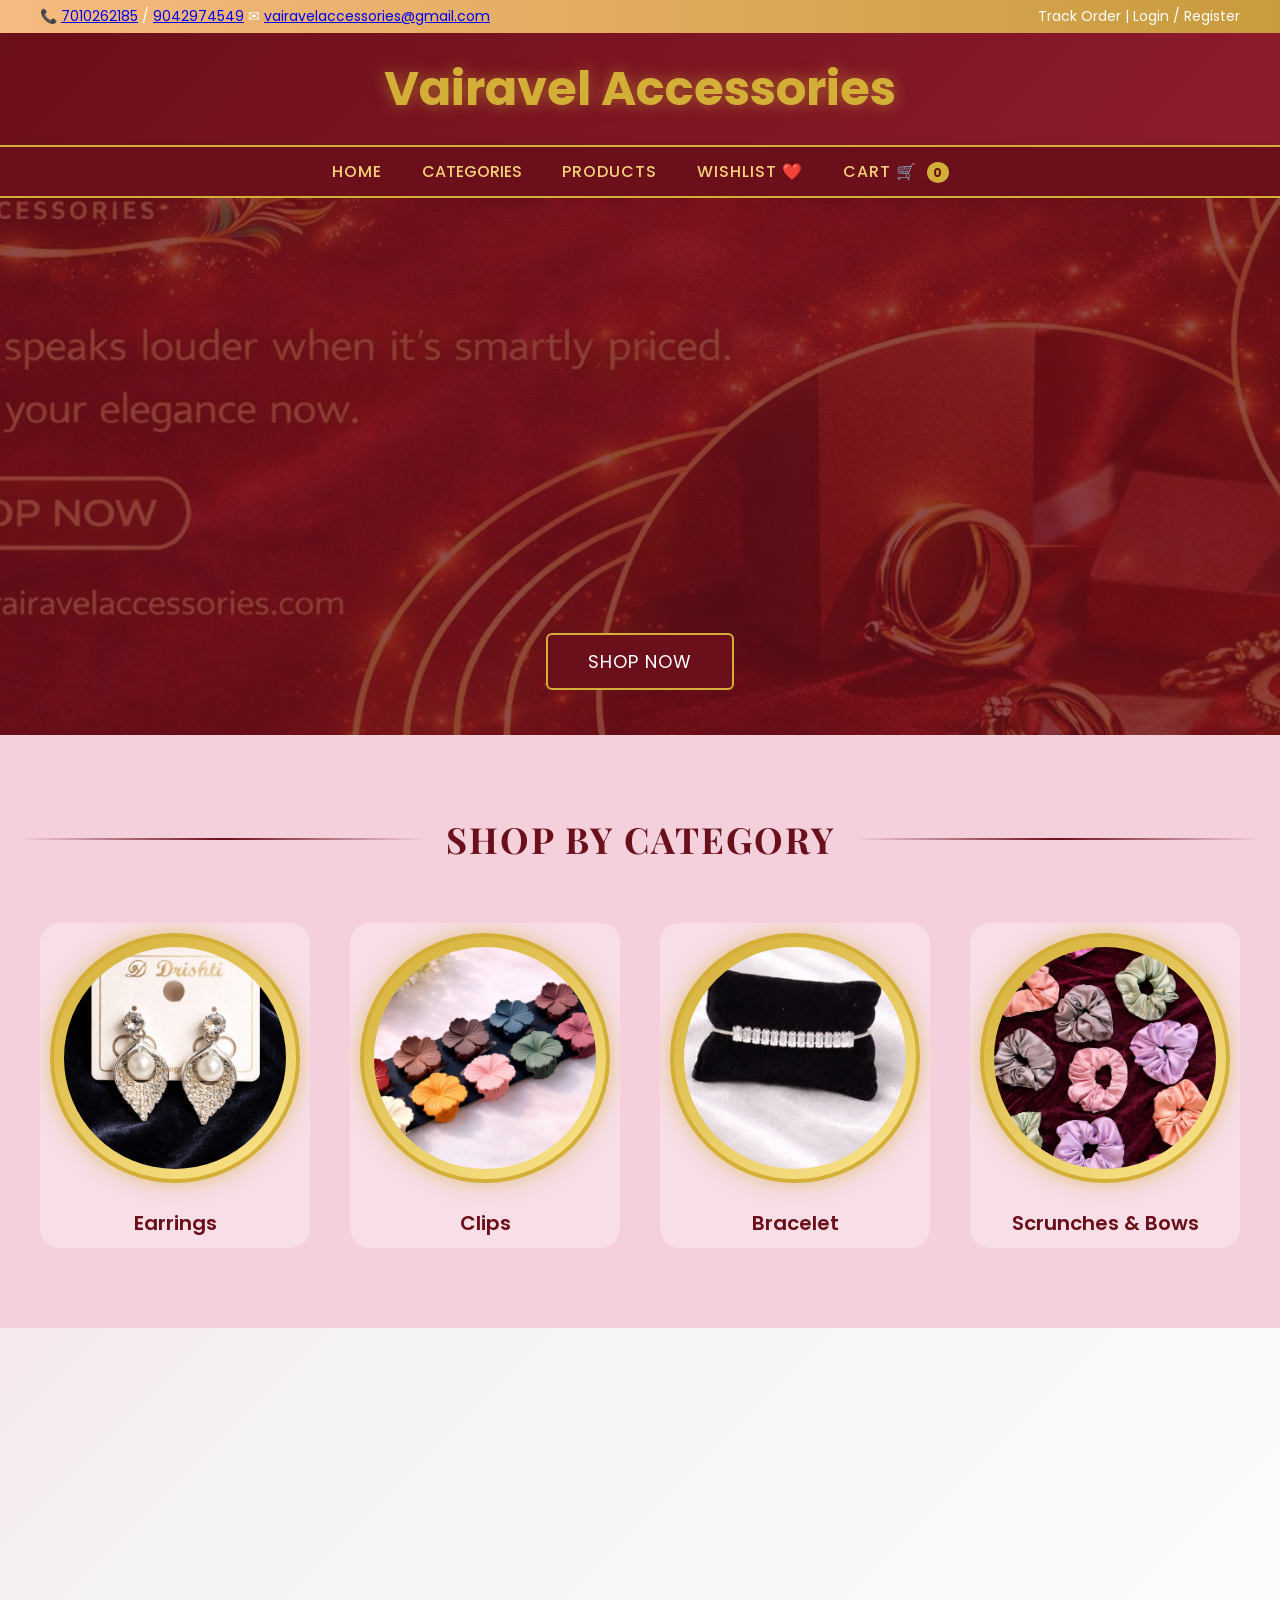
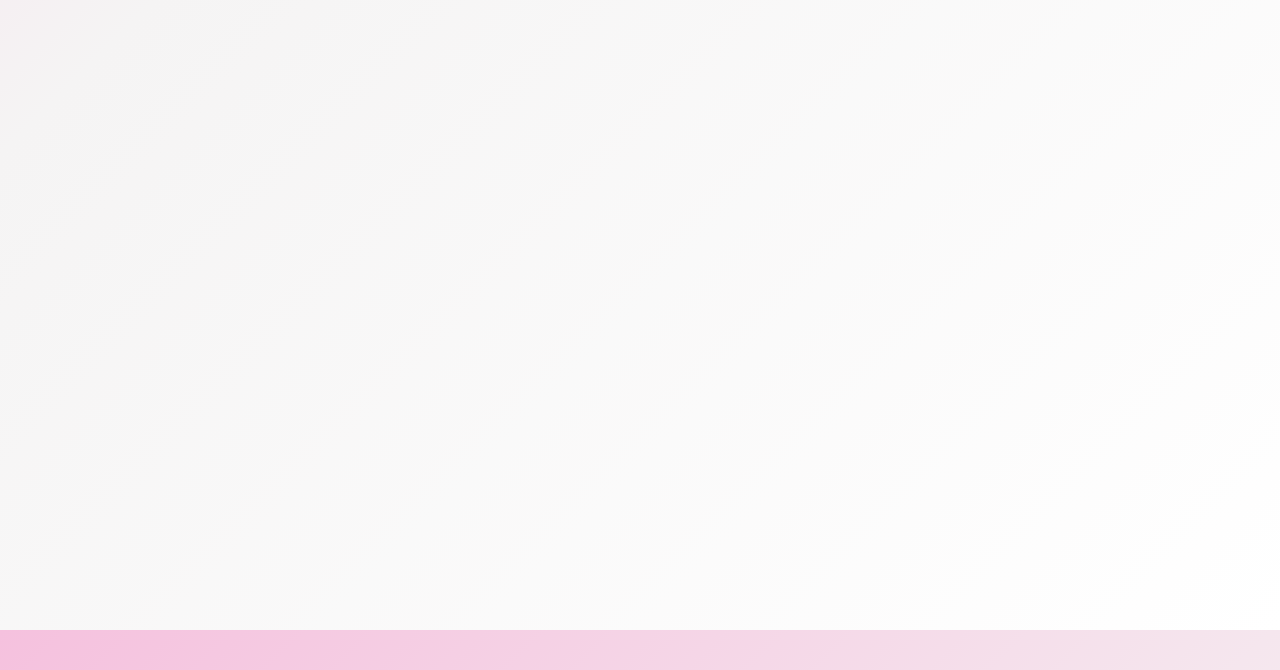
<file: index.html>
<!DOCTYPE html>
<html lang="en">
<head>
<meta charset="UTF-8">
<meta name="viewport" content="width=device-width, initial-scale=1.0">
<title>Vairavel Accessories</title>

<!-- Google Fonts -->
<link href="https://fonts.googleapis.com/css2?family=Great+Vibes&family=Playfair+Display:wght@500;700&family=Poppins:wght@300;400;500&display=swap" rel="stylesheet">

<!-- Font Awesome for social icons -->
<link rel="stylesheet" href="https://cdnjs.cloudflare.com/ajax/libs/font-awesome/6.4.0/css/all.min.css">

<link rel="stylesheet" href="style.css">
</head>

<body>


<div class="loader">Vairavel Accessories</div>

<div class="top-bar">
  <div>
    📞 <a href="tel:7010262185" class="social-icon">7010262185</a> /
    <a href="tel:9042974549" class="social-icon">9042974549</a>
    ✉ <a href="mailto:vairavelaccessories@gmail.com" class="social-icon">vairavelaccessories@gmail.com</a>
  </div>
  <div>Track Order | Login / Register</div>
</div>

<header class="main-header">
  <h1 class="gold-shimmer">Vairavel Accessories</h1>
</header>

<nav class="navbar">
  <ul>
    <li><a href="index.html">HOME</a></li>
    <li>CATEGORIES</li>
    <li> <a href="products.html">PRODUCTS</a></li>
    <li><a href="wishlist.html">WISHLIST ❤️</a></li>
    <li>
  <a href="cart.html" class="cart-link">
  CART 🛒 <span id="cartCount" class="cart-count">0</span>
</a>
</li>
  </ul>
</nav>

<section class="banner">

  <img src="images/banner.jpg" alt="Banner" class="banner-img">

  <div class="banner-overlay"></div>

  <div class="banner-content">
    <a href="products.html" class="banner-btn" id="shopBtn">SHOP NOW</a>
  </div>

</section>

<section class="category reveal">
  <div class="category-heading">
    <hr>
    <h2 class="wine-heading gold-shimmer">SHOP BY CATEGORY</h2>
    <hr>
  </div>

  <div class="cat-grid">

  <div class="cat-card">
  <a href="products.html?category=earring">
    <img src="images/e28.jpg">
    <p>Earrings</p>
  </a>
</div>

<div class="cat-card">
  <a href="products.html?category=clip">
    <img src="images/c12.jpg">
    <p>Clips</p>
  </a>
</div>

<div class="cat-card">
  <a href="products.html?category=bracelet">
    <img src="images/b5.jpg">
    <p>Bracelet</p>
  </a>
</div>

<div class="cat-card">
  <a href="products.html?category=scrunch">
    <img src="images/s1.jpg">
    <p>Scrunches & Bows</p>
  </a>
</div>

</div>
</section>

<section class="about reveal">
  <h2 class="gold-shimmer">ELEGANT & AFFORDABLE JEWELLERY FOR EVERY OCCASION</h2>
  <div class="points">
    <p>STYLISH & TRENDY ACCESSORIES TO ELEVATE EVERY LOOK</p>
    <p>WIDE RANGE OF COLLECTIONS FOR EVERY TASTE</p>
    <p>QUALITY MEETS AFFORDABILITY IN EVERY PIECE</p>
  </div>
  <button class="browse-btn">Browse Designs</button>
</section>

<footer class="footer reveal">
  <div class="footer-columns">
    <div class="footer-col">
      <h3>About</h3>
      <p>Elegant & affordable jewellery for every occasion</p>
    </div>

    <div class="footer-col">
      <h3>Contact Us</h3>
      <p>Email: <a href="mailto:vairavelaccessories@gmail.com" class="social-icon">vairavelaccessories@gmail.com</a></p>
      <p>Phone: <a href="tel:7010262185/9042974549" class="social-icon">7010262185/9042974549</a></p>
    </div>

    <div class="footer-col">
      <h3>Follow Us - Jaya's Lifestyle/ Vairavel Accessories</h3>
      <a href="#" class="social-icon"><i class="fab fa-facebook"></i> Facebook</a><br>
      <a href="#" class="social-icon"><i class="fab fa-instagram"></i> Instagram</a><br>
      <a href="#" class="social-icon"><i class="fab fa-youtube"></i> YouTube</a>
    </div>
  </div>

  <hr class="footer-line">
 
<p class="copy">
©2026 Vairavel Accessories | Powered by <span class="jvt">JVT Digital</span>
</p>

<div class="dev-contact">

<p>Website Designed & Developed by JVT Digital</p>

<p>
📞 <a href="tel:8072594100">8072594100</a>
</p>

<p>
✉ <a href="mailto:jvtdigitalservice.in@gmail.com">
jvtdigitalservice.in@gmail.com
</a>
</p>

</div>

</footer>

<script src="script.js"></script>
</body>
</html>
</file>
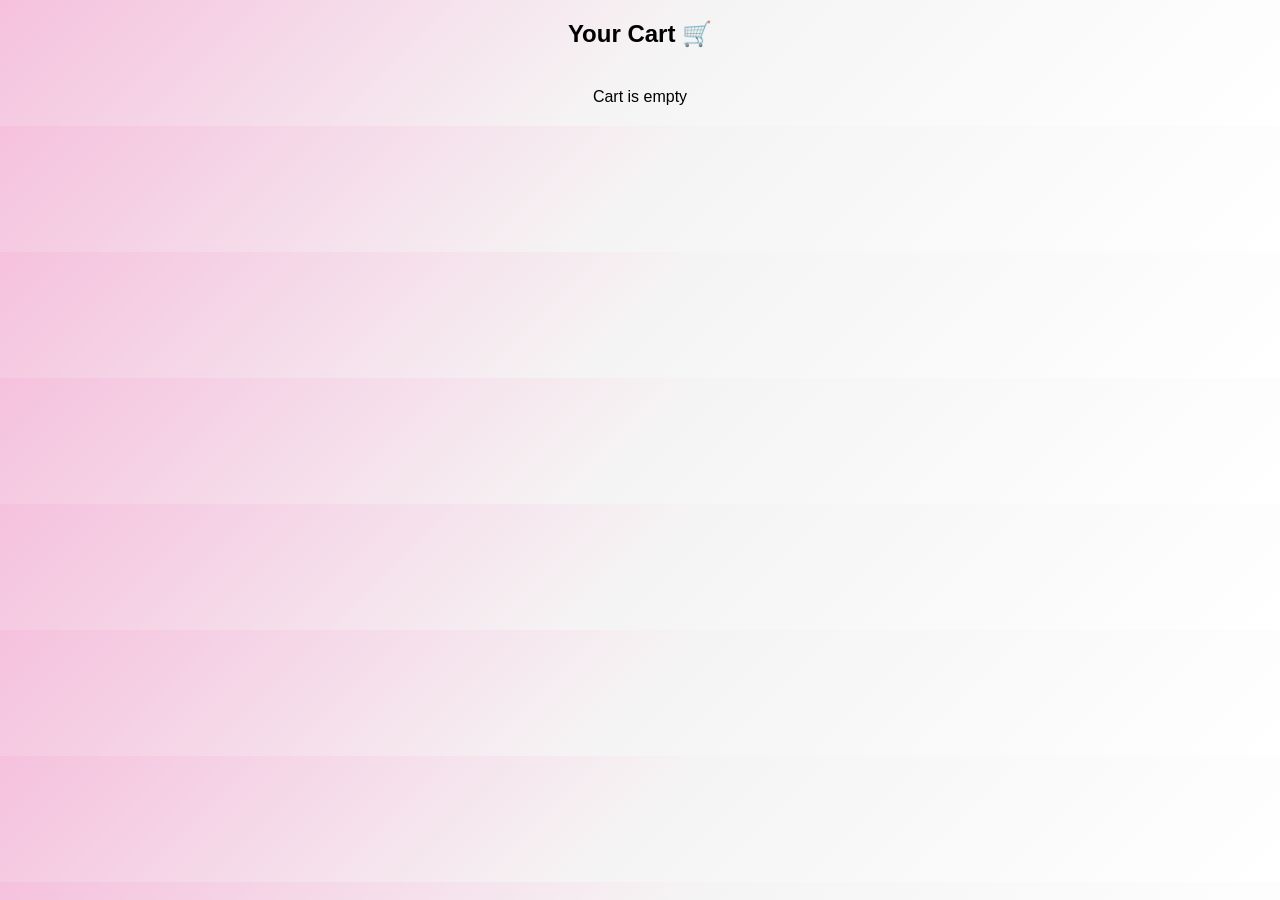
<file: cart.html>
<!DOCTYPE html>
<html lang="en">
<head>
<meta charset="UTF-8">
<meta name="viewport" content="width=device-width, initial-scale=1.0">
<title>Cart</title>
<link rel="stylesheet" href="style.css">
</head>

<body>

<h2 style="text-align:center; margin:20px;">Your Cart 🛒</h2>

<div id="cartContainer" style="padding:20px;"></div>

<script>

const cartContainer = document.getElementById("cartContainer");

let cart = JSON.parse(localStorage.getItem("cart")) || [];

// ✅ FIX OLD DATA
cart = cart.map(item => ({
  ...item,
  qty: item.qty || 1
}));

localStorage.setItem("cart", JSON.stringify(cart));

let total = 0;

if(cart.length === 0){

  cartContainer.innerHTML = "<p style='text-align:center;'>Cart is empty</p>";

}else{

  cart.forEach((item, index) => {

    total += item.price * item.qty;

    const div = document.createElement("div");
    div.classList.add("cart-card"); // ✅ use your CSS

    div.innerHTML = `
      <div class="cart-left">
        <img src="${item.image}">
      </div>

      <div class="cart-right">
        <h3>${item.name}</h3>
        <p class="price">₹${item.price}</p>

        <div class="qty-box">
          <button onclick="changeQty(${index}, -1)">−</button>
          <span>${item.qty}</span>
          <button onclick="changeQty(${index}, 1)">+</button>
        </div>

        <button class="remove-btn" onclick="removeItem(${index})">Remove</button>
      </div>
    `;

    cartContainer.appendChild(div);

  });

  // ✅ TOTAL + BUTTON (styled)
  const totalBox = document.createElement("div");
  totalBox.classList.add("cart-total");

  totalBox.innerHTML = `
    <h3>Total: ₹${total}</h3>
    <button class="order-btn-main" onclick="orderAll()">Order on WhatsApp</button>
  `;

  cartContainer.appendChild(totalBox);
}

// ✅ REMOVE ITEM
function removeItem(index){
  let cart = JSON.parse(localStorage.getItem("cart")) || [];
  cart.splice(index, 1);
  localStorage.setItem("cart", JSON.stringify(cart));
  location.reload();
}

// ✅ CHANGE QTY
function changeQty(index, change){
  let cart = JSON.parse(localStorage.getItem("cart")) || [];

  cart[index].qty += change;

  if(cart[index].qty <= 0){
    cart.splice(index, 1);
  }

  localStorage.setItem("cart", JSON.stringify(cart));
  location.reload();
}

// ✅ WHATSAPP ORDER (with qty + total)
function orderAll(){

  let cart = JSON.parse(localStorage.getItem("cart")) || [];

  if(cart.length === 0){
    alert("Cart is empty");
    return;
  }

  let message = "🛍️ Order Details:\n\n";

  let total = 0;

  cart.forEach((item, i) => {

    message += `${i+1}. ${item.name} (x${item.qty}) - ₹${item.price}\n`;

    total += item.price * item.qty;

  });

  message += `\n💰 Total: ₹${total}`;

  // ✅ IMPORTANT CHANGE
  const encodedMessage = encodeURIComponent(message);

  window.open(`https://api.whatsapp.com/send?phone=917010262185&text=${encodedMessage}`);

}

</script>

</body>
</html>
</file>
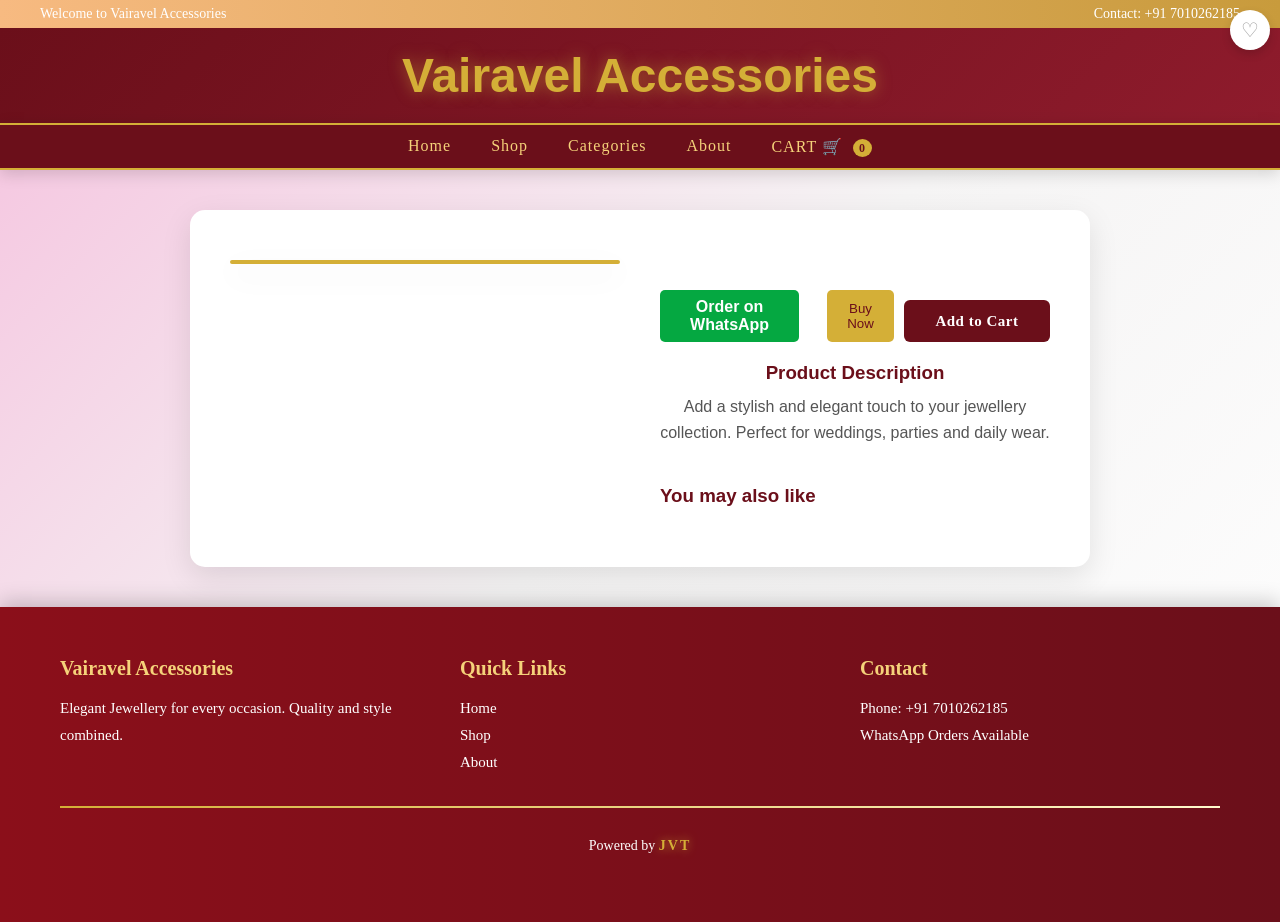
<file: product-detail.html>
<!DOCTYPE html>
<html lang="en">
<head>
<meta charset="UTF-8">
<meta name="viewport" content="width=device-width, initial-scale=1.0">

<title>Product Details</title>

<link rel="stylesheet" href="style.css">

<style>

/* ===== PAGE LAYOUT ===== */
.product-detail-page{
  display:flex;
  gap:40px;
  padding:40px;
  flex-wrap:wrap;
}

/* IMAGE */
.detail-img{
  flex:1;
  min-width:300px;
}

.detail-img img{
  width:100%;
  border-radius:10px;
  border:2px solid #d4af37;
}

/* INFO */
.detail-info{
  flex:1;
  min-width:300px;
}

.detail-info h2{
  font-size:28px;
  color:#6b0f1a;
}

.btn-group{
  margin:20px 0;
}

.buy-btn{
  padding:10px 20px;
  margin-left:10px;
  border:none;
  background:#d4af37;
  color:#6b0f1a;
  border-radius:5px;
  cursor:pointer;
}

/* DESCRIPTION */
.description{
  margin-top:20px;
}

/* ===== RELATED ===== */
.related-products{
  margin-top:40px;
}

.related-grid{
  display:grid;
  grid-template-columns:repeat(auto-fit,minmax(120px,1fr));
  gap:15px;
}

.related-card{
  border:1px solid #ddd;
  padding:10px;
  text-align:center;
  cursor:pointer;
  border-radius:6px;
  background:#fff;
  transition:0.3s;
}

.related-card:hover{
  transform:scale(1.05);
}

.related-card img{
  width:100%;
  height:100px;
  object-fit:cover;
}

/* ===== MOBILE ===== */
@media(max-width:768px){
  .product-detail-page{
    flex-direction:column;
    padding:20px;
  }
}

</style>

</head>

<body>

    <!-- TOP BAR -->
<div class="top-bar">
  <span>Welcome to Vairavel Accessories</span>
  <span>Contact: +91 7010262185</span>
</div>

<!-- HEADER -->
<header class="main-header">
  <h1>Vairavel Accessories</h1>
</header>

<!-- NAVBAR -->
<nav class="navbar">
  <ul>
    <li><a href="index.html">Home</a></li>
    <li><a href="products.html">Shop</a></li>
    <li><a href="index.html#category">Categories</a></li>
    <li><a href="index.html#about">About</a></li>
    <a href="cart.html" class="cart-link">
  CART 🛒 <span id="cartCount" class="cart-count">0</span>
</a>
  </ul>
</nav>

<div class="product-detail-page">

  <!-- IMAGE -->
  <div class="detail-img">
    <img id="productImg">
  </div>

  <!-- DETAILS -->
  <div class="detail-info">

    <h2 id="productName"></h2>

    <p class="price" id="productPrice"></p>

    <p class="code" id="productCode"></p>

    <div class="btn-group">
      <a id="whatsappBtn" class="order-btn">Order on WhatsApp</a>
      <button id="buyBtn"class="buy-btn">Buy Now</button>
        <button id="cartBtn" class="cart-btn">Add to Cart</button>
        <button id="wishDetailBtn" class="wish-btn">♡</button>
    </div>

    <div class="description">
      <h3>Product Description</h3>
      <p>
        Add a stylish and elegant touch to your jewellery collection.
        Perfect for weddings, parties and daily wear.
      </p>
    </div>

    <!-- RELATED -->
    <div class="related-products">
      <h3>You may also like</h3>
      <div class="related-grid" id="relatedProducts"></div>
    </div>

  </div>

</div>

<!-- PRODUCTS DATA -->
<script src="products.js"></script>

<!-- MAIN JS -->
<script>

const params = new URLSearchParams(window.location.search);
const id = params.get("id");

const product = products.find(p => p.id === id);


// ===== MAIN PRODUCT =====
if(product){

  document.getElementById("productImg").src = product.image;
  document.getElementById("productName").innerText = product.name;
  document.getElementById("productPrice").innerText = "₹" + product.price;
  document.getElementById("productCode").innerText = "Code: " + product.id;

  const message = `Hello Vairavel Accessories,%0A%0A🛍️ Order Details:%0AProduct: ${product.name}%0ACode: ${product.id}%0APrice: ₹${product.price}%0A%0APlease confirm 👍`;

  document.getElementById("whatsappBtn").href =
  `https://wa.me/917010262185?text=${message}`;

}

// ===== RELATED PRODUCTS =====
const relatedContainer = document.getElementById("relatedProducts");

if(product && relatedContainer){

  const related = products.filter(p => 
    p.category === product.category && p.id !== product.id
  );

  related.slice(0,4).forEach(item => {

    const div = document.createElement("div");
    div.classList.add("related-card");

    div.innerHTML = `
      <img src="${item.image}">
      <p>${item.name}</p>
      <span>₹${item.price}</span>
    `;

    div.onclick = () => {
      window.location.href = "product-detail.html?id=" + item.id;
    };

    relatedContainer.appendChild(div);

  });

}
const buyBtn = document.getElementById("buyBtn");

if(product && buyBtn){

  buyBtn.addEventListener("click", () => {

    if(product.soldout){
      alert("This product is out of stock ❌");
      return;
    }

    const message = `Hello Vairavel Accessories,%0A%0A🛍️ Buy Now Order:%0AProduct: ${product.name}%0ACode: ${product.id}%0APrice: ₹${product.price}%0A%0AI want to buy this product immediately 👍`;

    window.open(`https://wa.me/917010262185?text=${message}`, "_blank");

  });

}

const cartBtn = document.getElementById("cartBtn");

if(cartBtn && product){

  if(product.soldout){
  cartBtn.innerText = "Out of Stock";
  cartBtn.disabled = true;
}

  cartBtn.addEventListener("click", () => {

    let cart = JSON.parse(localStorage.getItem("cart")) || [];

    cart.push(product);

    localStorage.setItem("cart", JSON.stringify(cart));

    alert("Added to cart 🛒");

  });

}
const wishBtn = document.getElementById("wishDetailBtn");
if(product && wishBtn){

  let wishlist = JSON.parse(localStorage.getItem("wishlist")) || [];

  if(wishlist.includes(product.id)){
    wishBtn.classList.add("active");
  }
  if(product.soldout){
  cartBtn.innerText = "Out of Stock";
  cartBtn.disabled = true;
}

  wishBtn.addEventListener("click", function(){

    let wishlist = JSON.parse(localStorage.getItem("wishlist")) || [];

    const index = wishlist.indexOf(product.id);

    if(index > -1){
      wishlist.splice(index,1);
      this.classList.remove("active");
    } else {
      wishlist.push(product.id);
      this.classList.add("active");
    }

    localStorage.setItem ("wishlist", JSON.stringify(wishlist));

  });

}

</script>

</body>

<!-- FOOTER -->
<footer class="footer">

  <div class="footer-columns">

    <div class="footer-col">
      <h3>Vairavel Accessories</h3>
      <p>Elegant Jewellery for every occasion. Quality and style combined.</p>
    </div>

    <div class="footer-col">
      <h3>Quick Links</h3>
      <p><a href="index.html">Home</a></p>
      <p><a href="products.html">Shop</a></p>
      <p><a href="index.html#about">About</a></p>
    </div>

    <div class="footer-col">
      <h3>Contact</h3>
      <p>Phone: +91 7010262185</p>
      <p>WhatsApp Orders Available</p>
    </div>

  </div>

  <hr class="footer-line">

  <p class="copy">Powered by <span class="jvt">JVT</span></p>

</footer>
</html>
</file>
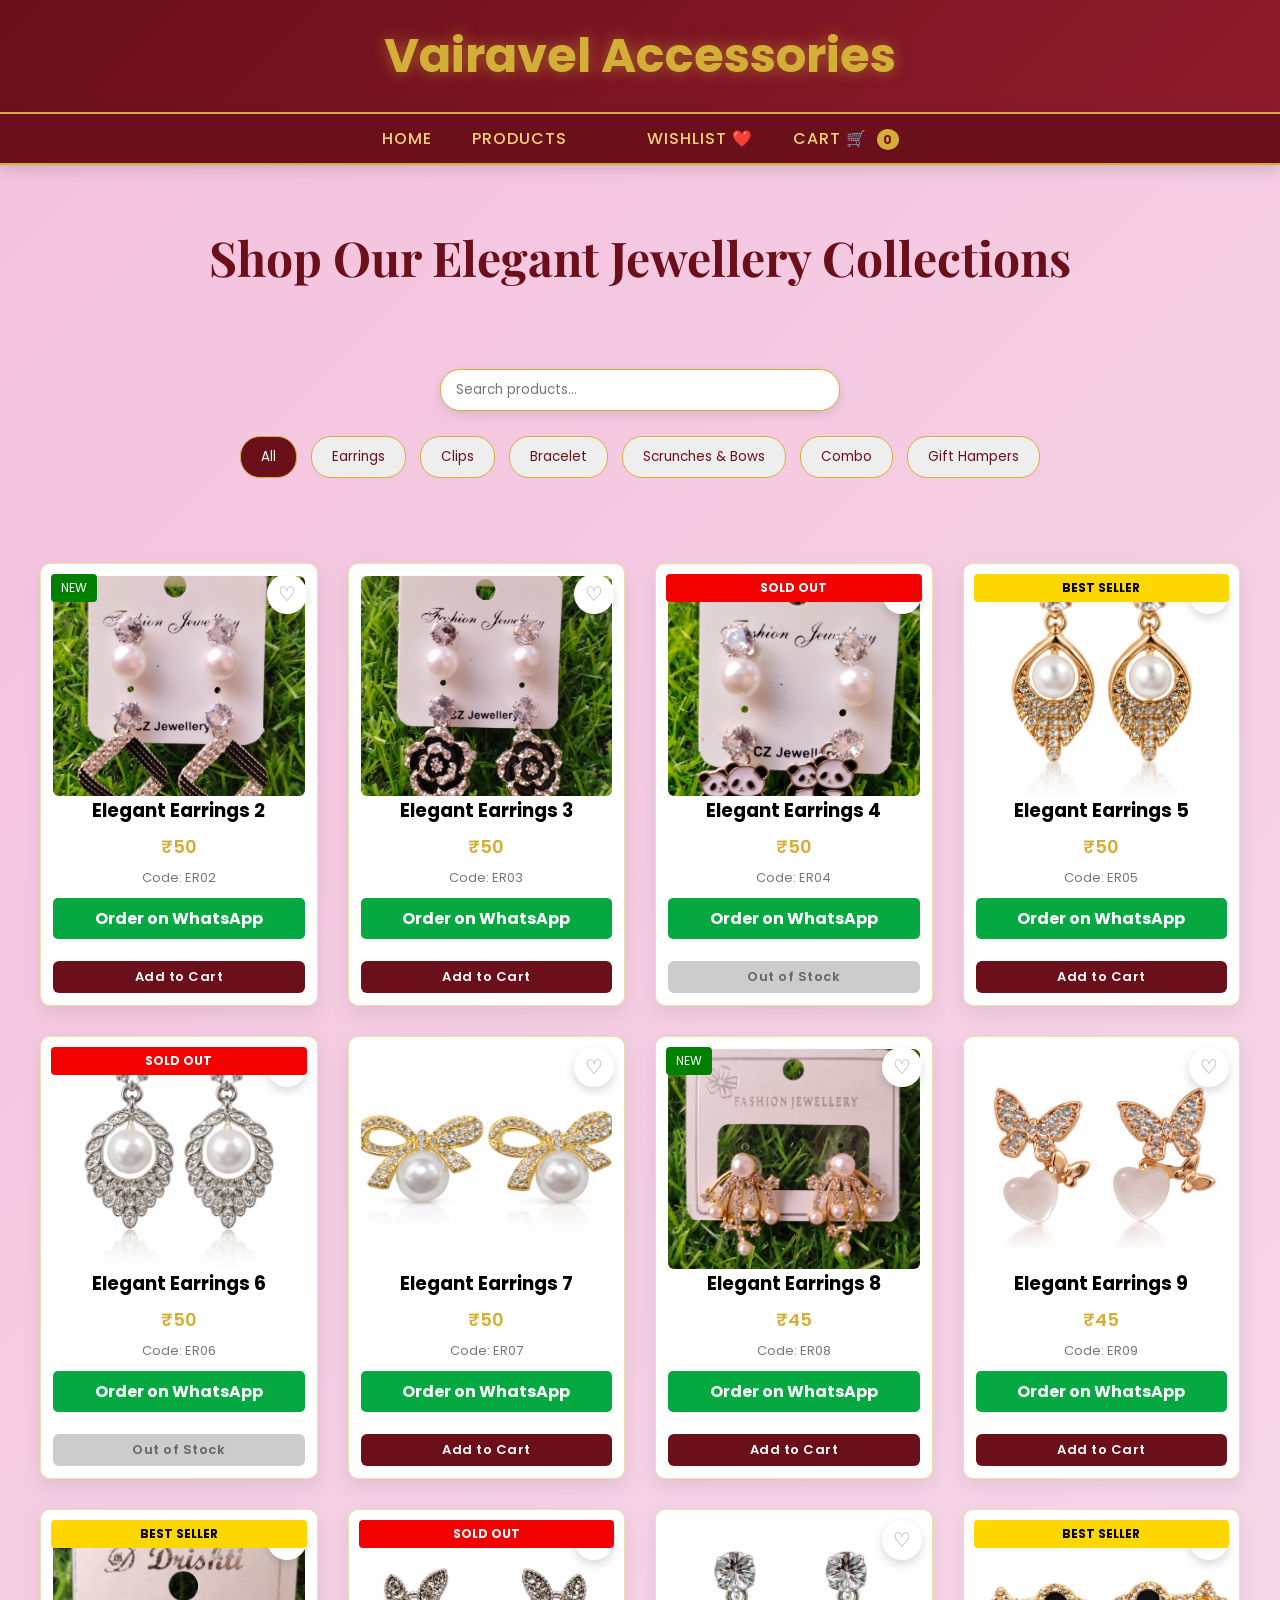
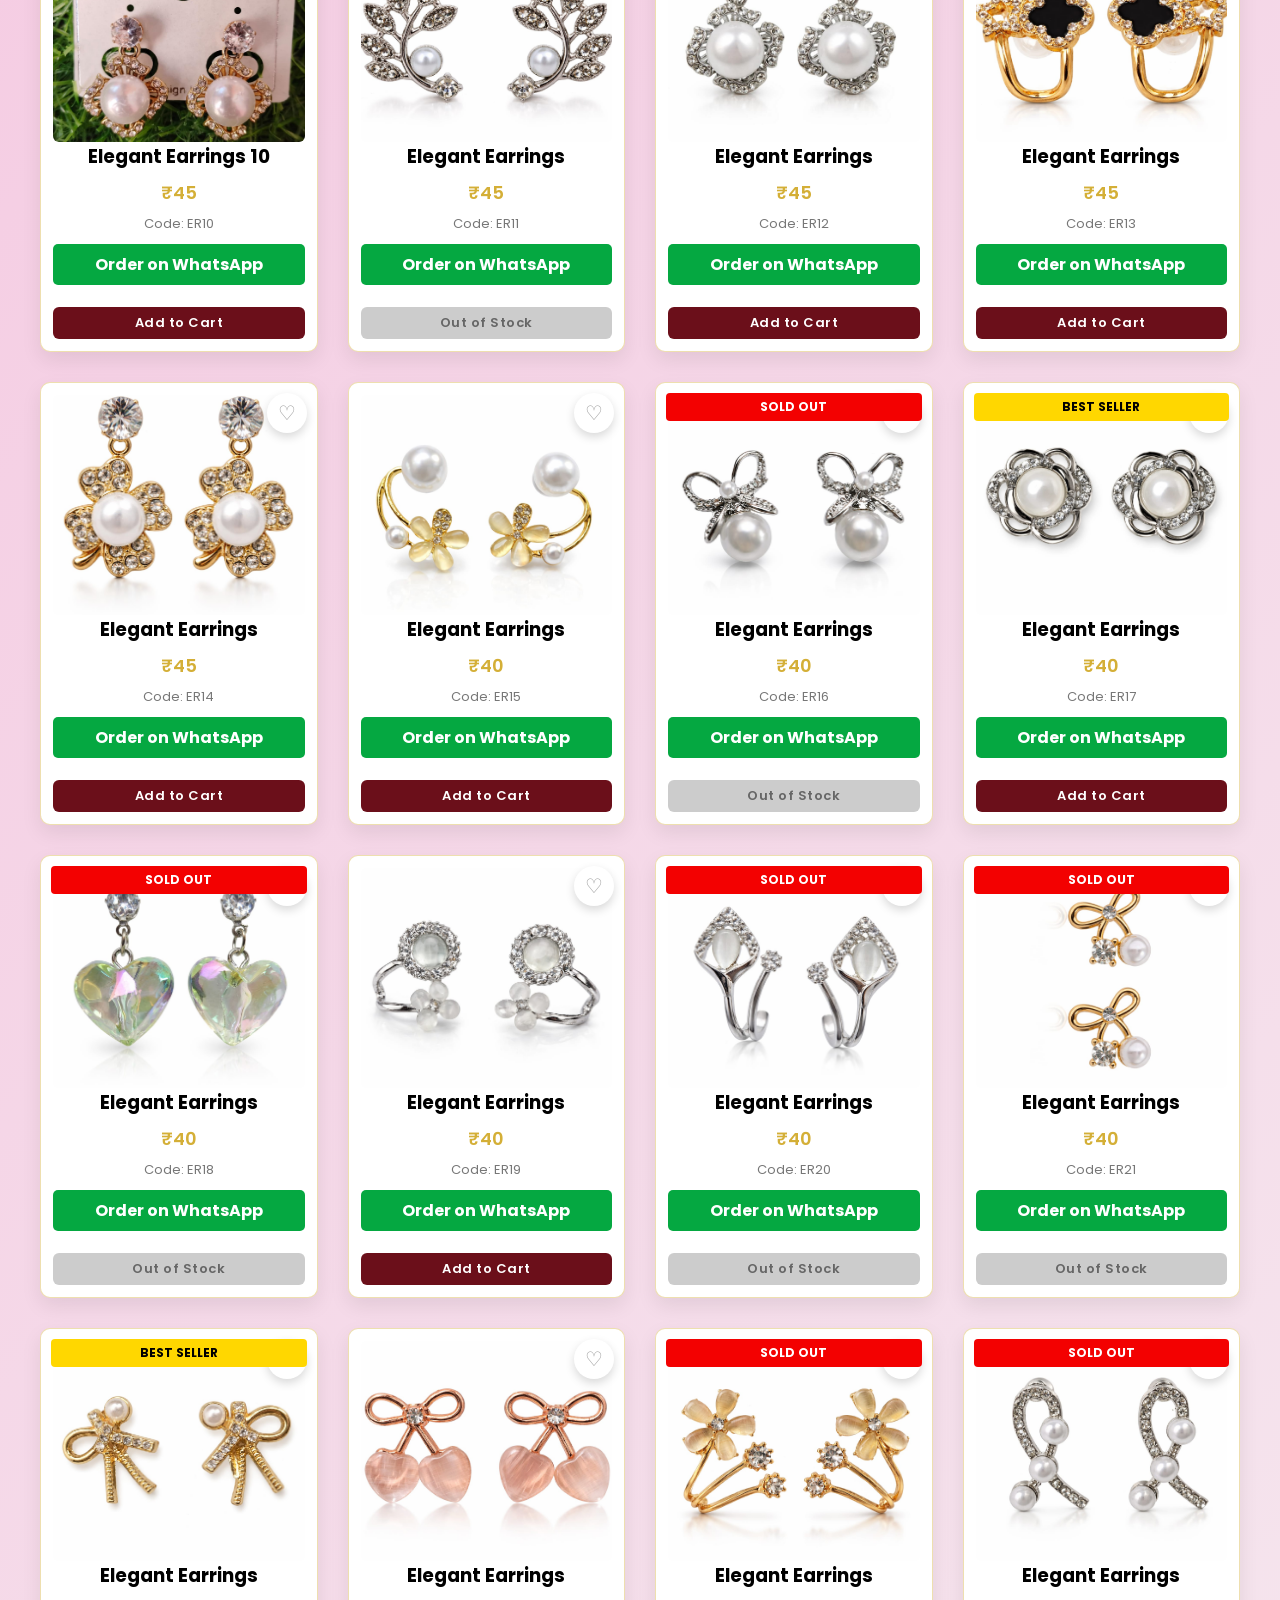
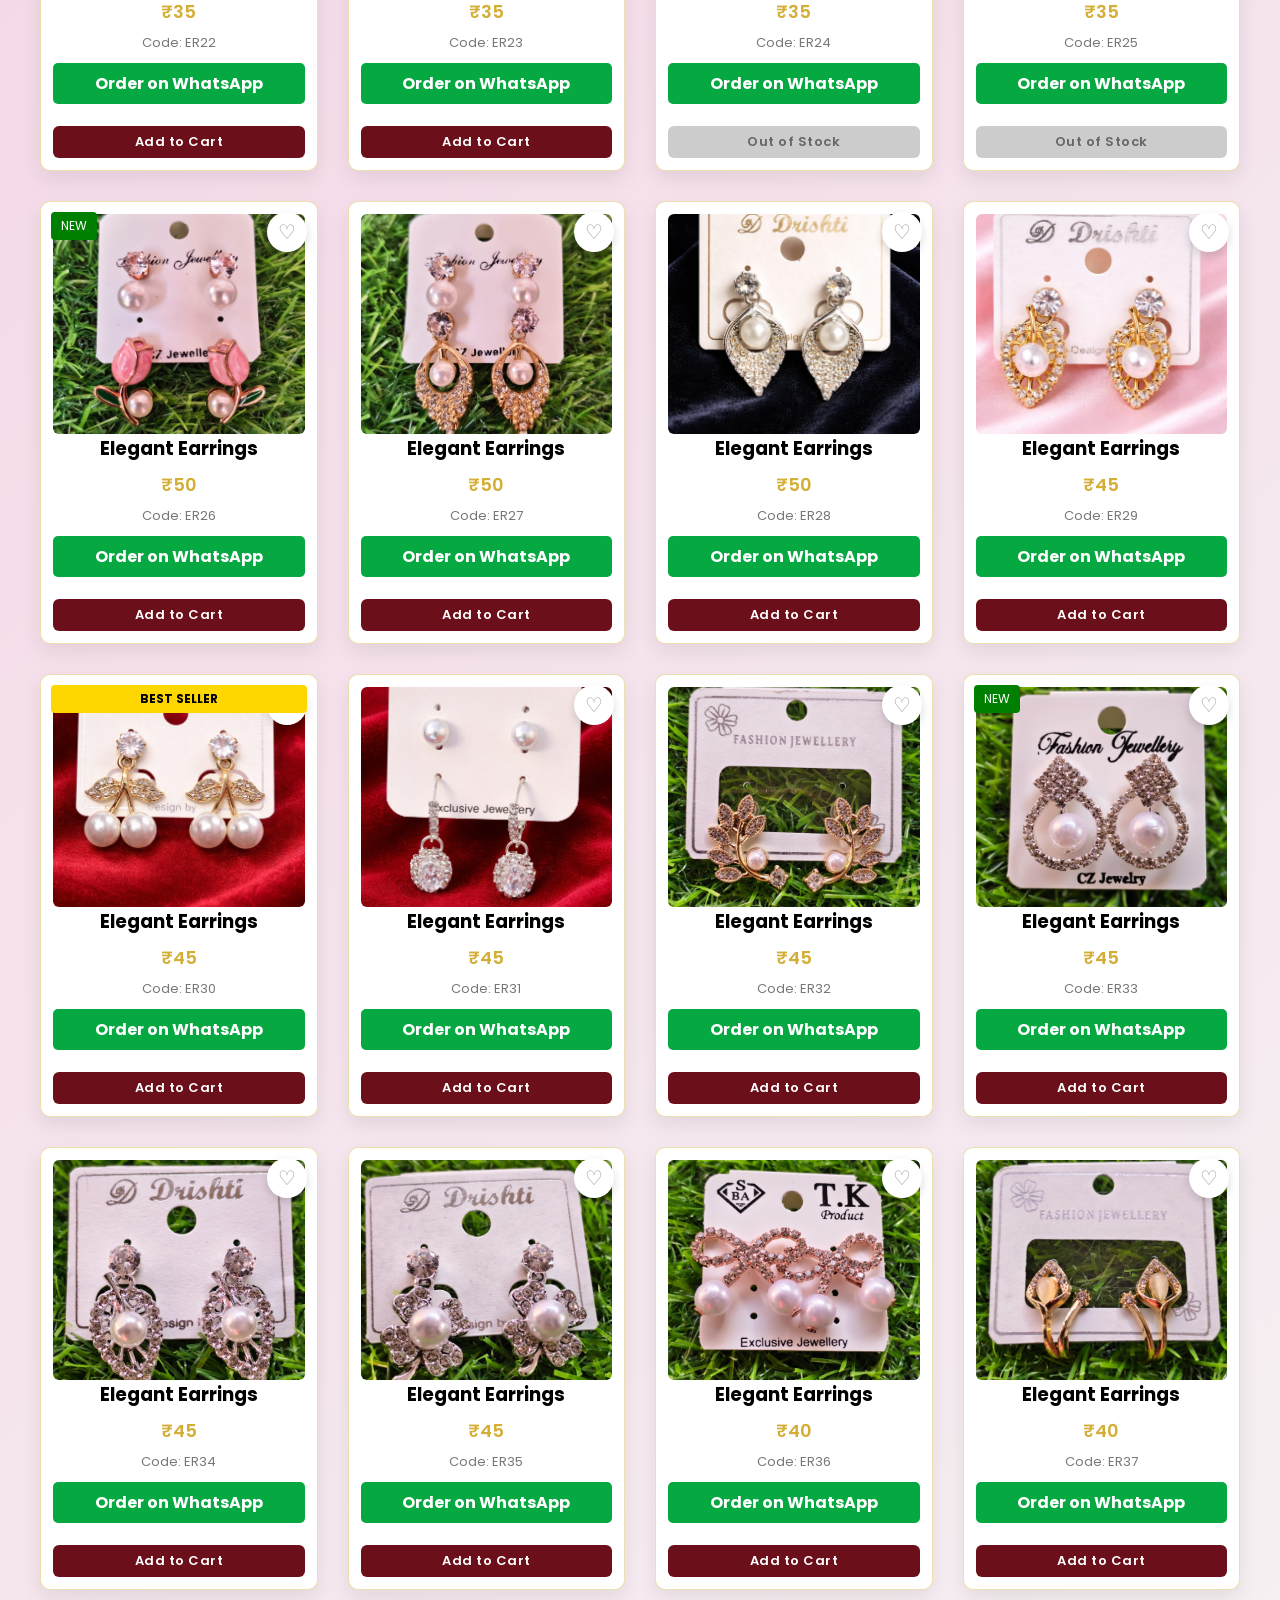
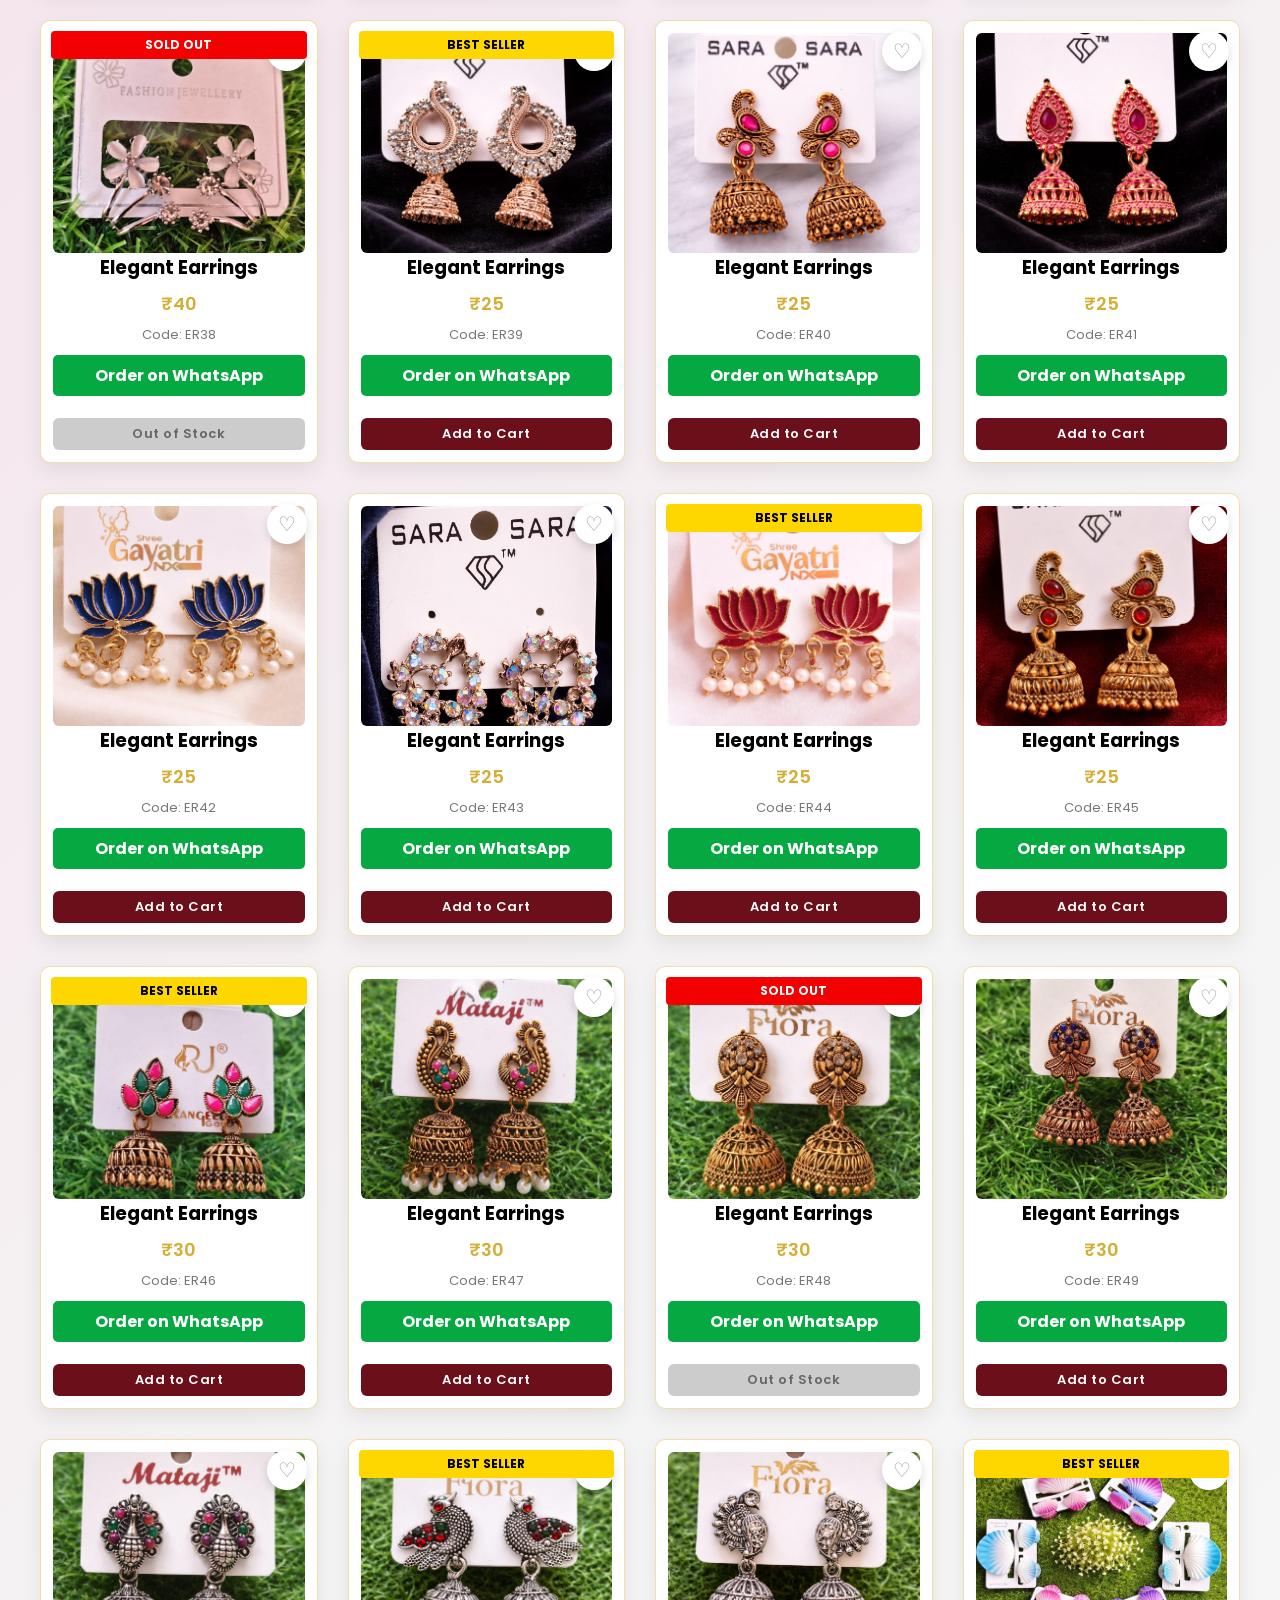
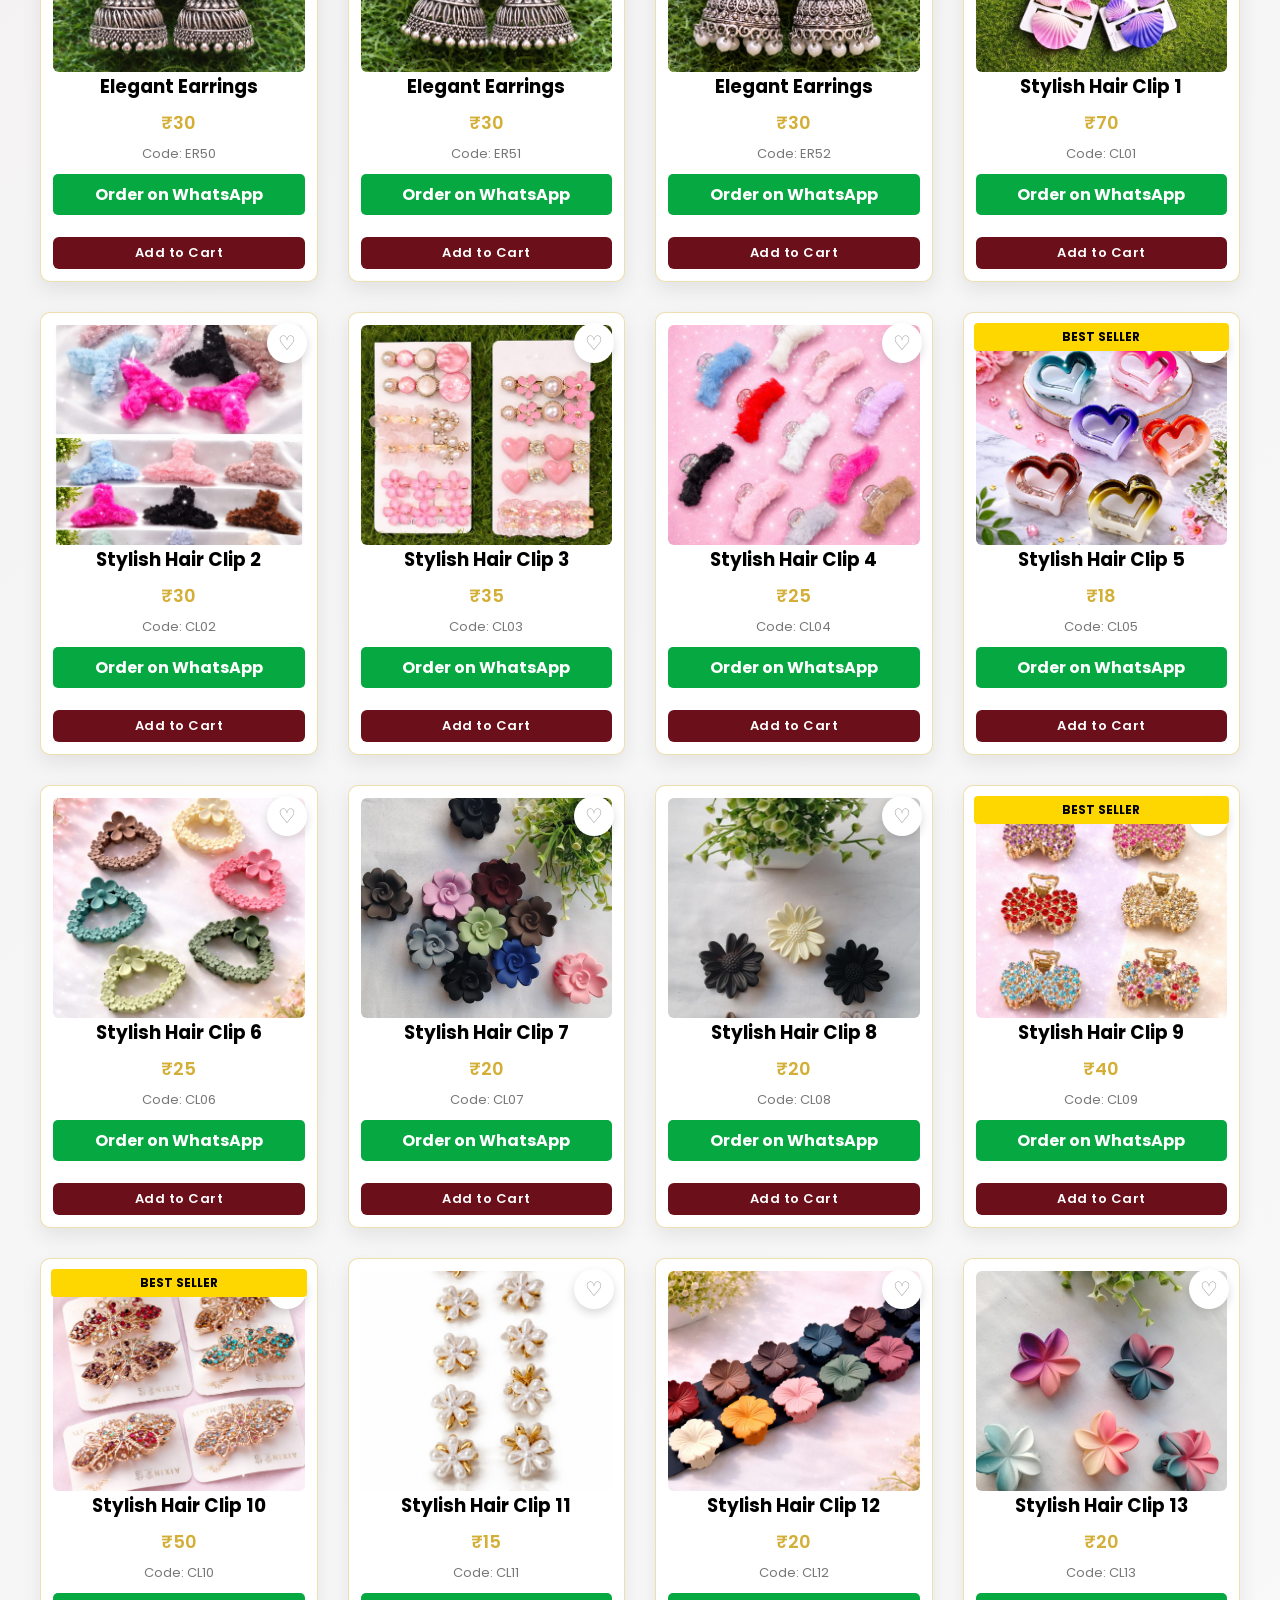
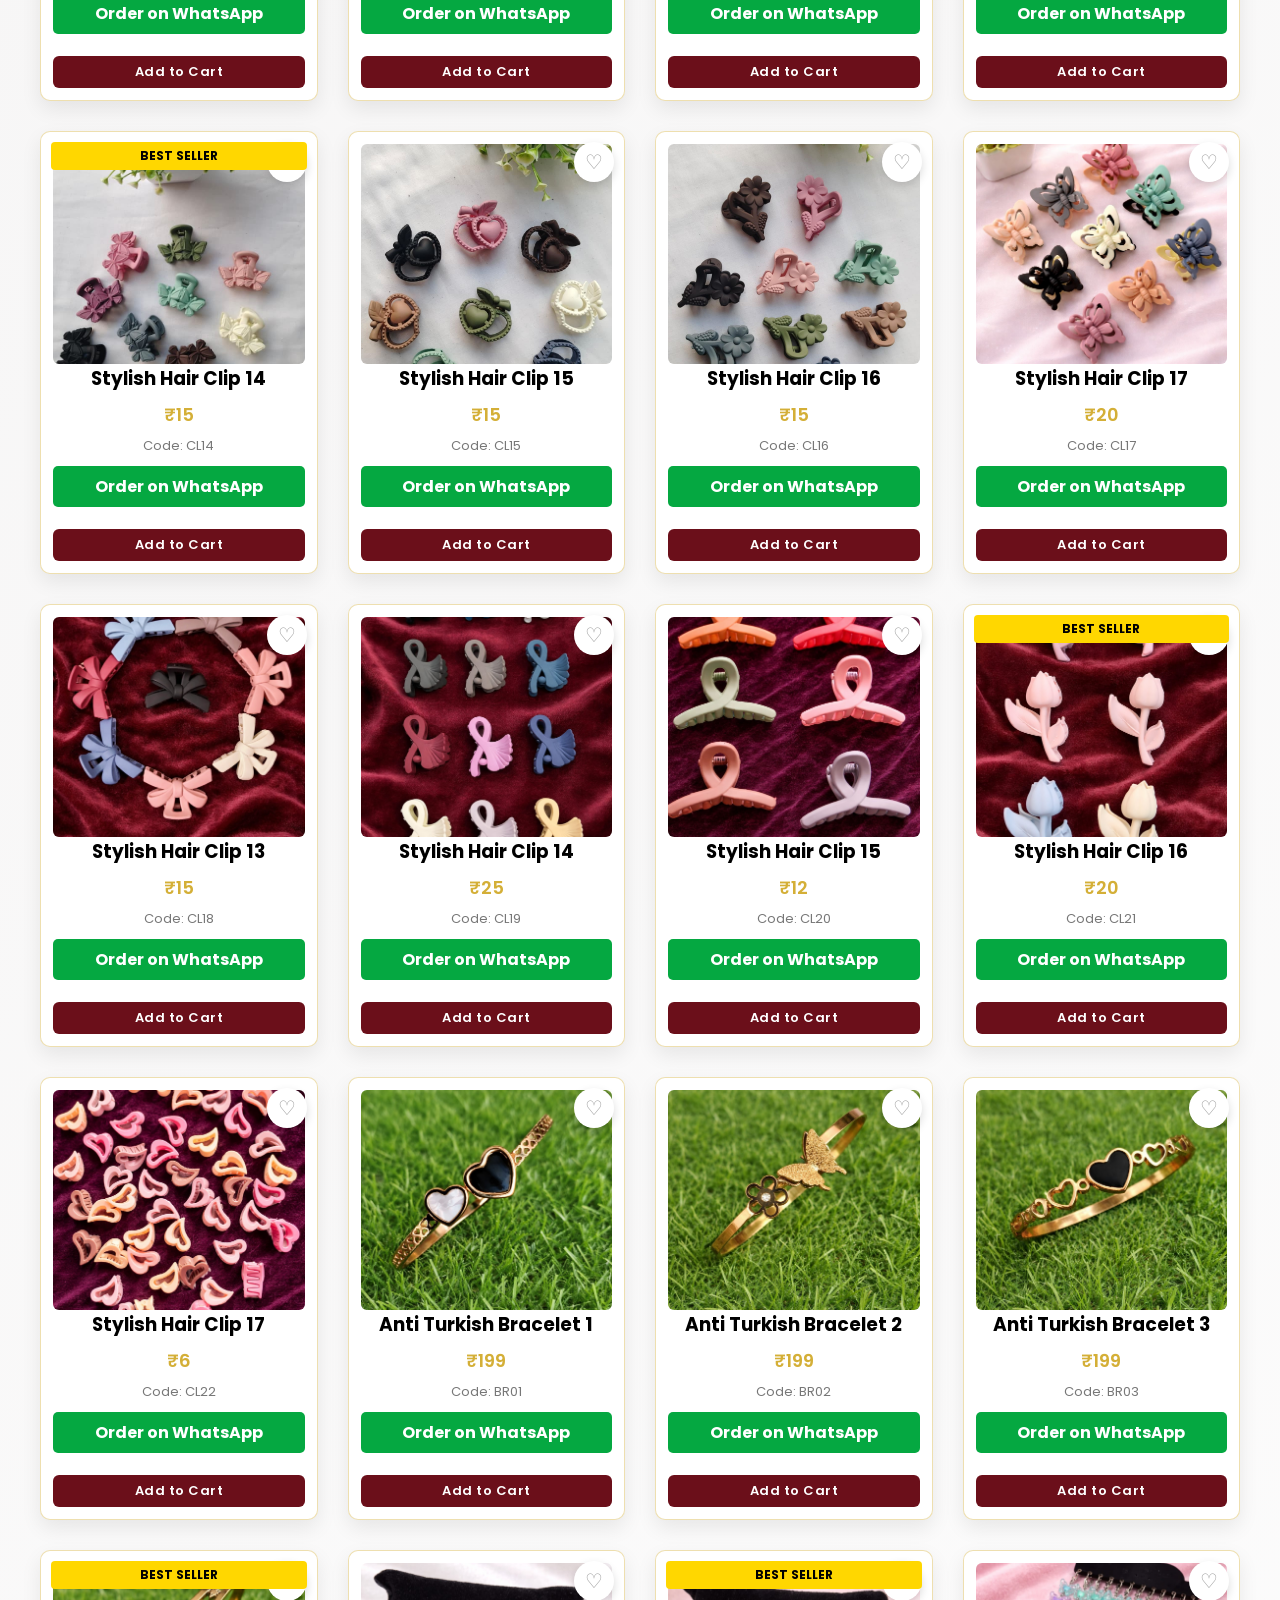
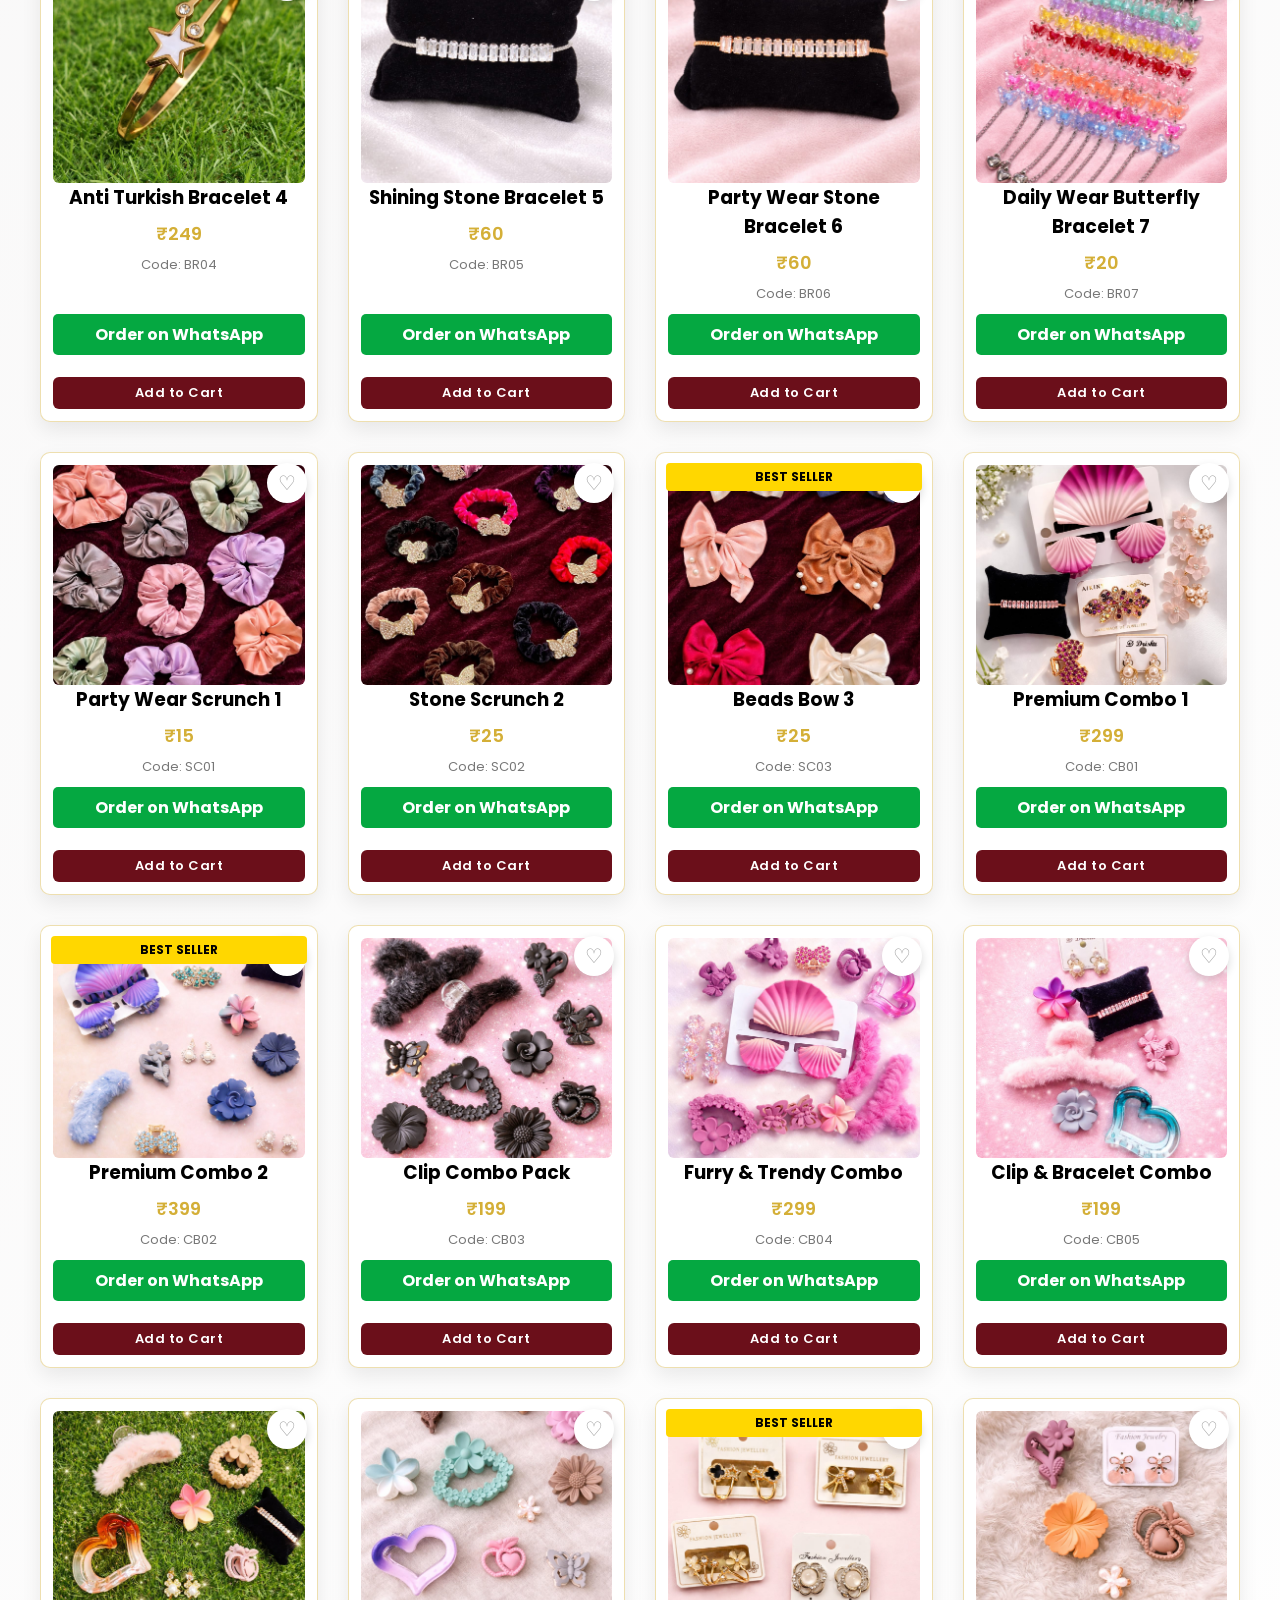
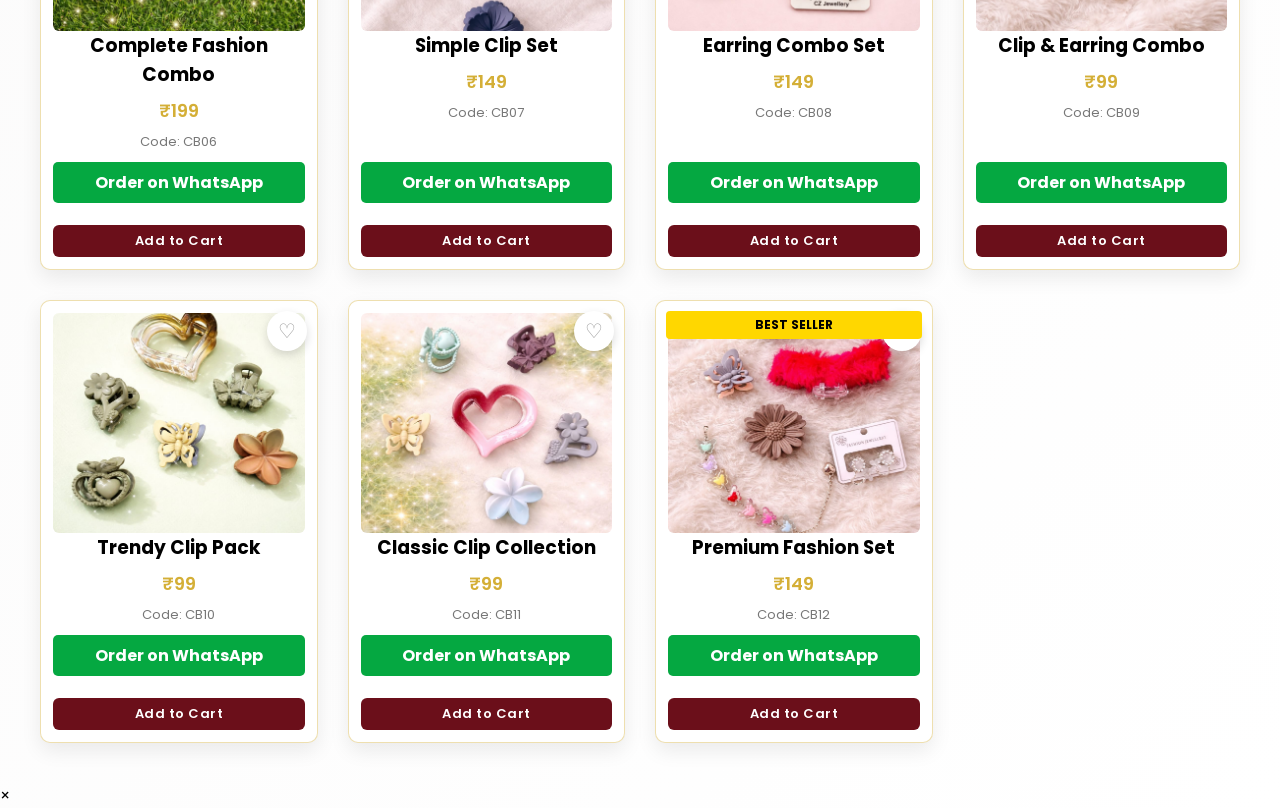
<file: products.html>
<!DOCTYPE html>
<html lang="en">
<head>

<meta charset="UTF-8">
<meta name="viewport" content="width=device-width, initial-scale=1.0">

<title>Products | Vairavel Accessories</title>

<link rel="stylesheet" href="style.css">

<link href="https://fonts.googleapis.com/css2?family=Playfair+Display:wght@600&family=Poppins:wght@400;500&display=swap" rel="stylesheet">

</head>

<body>

<!-- HEADER -->
<header class="main-header">
  <h1 class="gold-shimmer">Vairavel Accessories</h1>
</header>

<!-- NAVBAR -->
<nav class="navbar">
  <ul>
    <li><a href="index.html">HOME</a></li>
    <li><a href="products.html">PRODUCTS</a></li>
    <li>
      <li><a href="wishlist.html">WISHLIST ❤️</a></li>
      <a href="cart.html" class="cart-link">
        CART 🛒 <span id="cartCount" class="cart-count">0</span>
      </a>
    </li>
  </ul>
</nav>

<!-- PRODUCT HEADER -->
<section class="product-header">
<h2>Shop Our Elegant Jewellery Collections</h2>
</section>

<input type="text" id="searchInput" placeholder="Search products..." class="search-box">

<!-- FILTER -->
<div class="product-filter">
<button class="filter-btn active" data-filter="all">All</button>
<button class="filter-btn" data-filter="earring">Earrings</button>
<button class="filter-btn" data-filter="clip">Clips</button>
<button class="filter-btn" data-filter="bracelet">Bracelet</button>
<button class="filter-btn" data-filter="scrunch">Scrunches & Bows</button>
<button class="filter-btn" data-filter="combo">Combo</button>
<button class="filter-btn" data-filter="gift">Gift Hampers</button>
</div>

<!-- PRODUCTS -->
<section class="product-grid" id="productContainer"></section>

<!-- IMAGE MODAL -->
<div id="imageModal" class="image-modal">
  <span class="close">&times;</span>
  <img class="modal-content" id="modalImg">
</div>

<!-- SCRIPTS -->
<script src="products.js"></script>
<script src="script.js"></script>

</body>
</html>
</file>
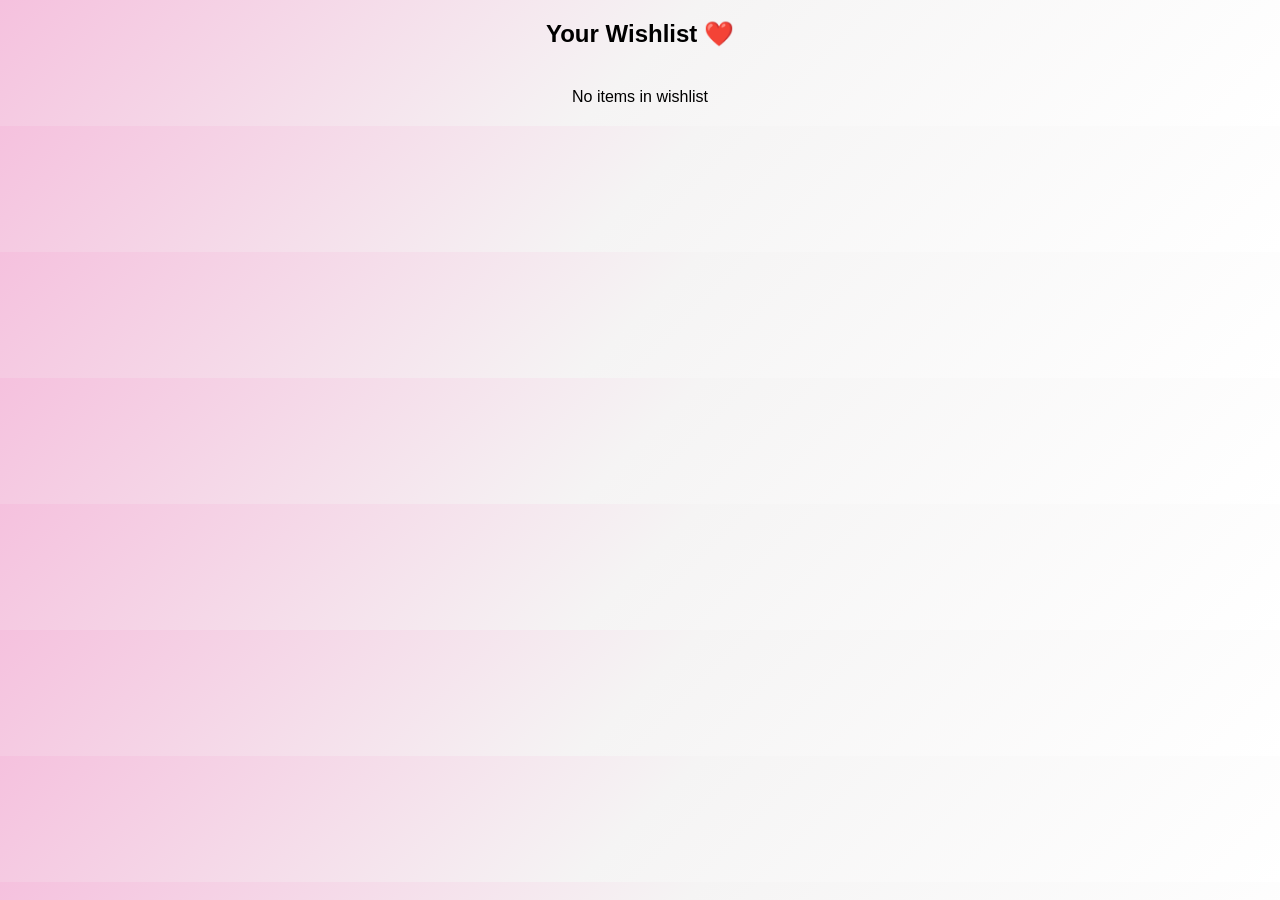
<file: wishlist.html>
<!DOCTYPE html>
<html lang="en">
<head>
<meta charset="UTF-8">
<meta name="viewport" content="width=device-width, initial-scale=1.0">
<title>Wishlist</title>
<link rel="stylesheet" href="style.css">
</head>

<body>

<h2 style="text-align:center; margin:20px;">Your Wishlist ❤️</h2>

<div id="wishlistContainer" style="padding:20px;"></div>

<script>

const container = document.getElementById("wishlistContainer");

// get wishlist data
let wishlist = JSON.parse(localStorage.getItem("wishlist")) || [];

if(wishlist.length === 0){

  container.innerHTML = "<p style='text-align:center;'>No items in wishlist</p>";

}else{

  wishlist.forEach(item => {

    const div = document.createElement("div");

    div.style.border = "1px solid #ccc";
    div.style.padding = "15px";
    div.style.marginBottom = "10px";

   div.classList.add("item-card");

div.innerHTML = `
  <img src="${item.image}">
  
  <div class="item-details">
    <h3>${item.name}</h3>
    <p>₹${item.price}</p>
  </div>

  <div class="item-actions">
    <button onclick="removeItem('${item.id}')">Remove ❌</button>
  </div>
`;
    container.appendChild(div);

  });

}function removeItem(id){

  let wishlist = JSON.parse(localStorage.getItem("wishlist")) || [];

  wishlist = wishlist.filter(item => item.id !== id);

  localStorage.setItem("wishlist", JSON.stringify(wishlist));

  location.reload();
}
</script>

</body>
</html>
</file>
<file: style.css>
/* RESET */
*{
  margin:0;
  padding:0;
  box-sizing:border-box;
  scroll-behavior:smooth;
}



/* TOP BAR */
.top-bar{
  background:linear-gradient(to right,#f7ba81,#c89b3c);
  color:white;
  display:flex;
  justify-content:space-between;
  padding:6px 40px;
  font-family:Poppins;
  font-size:14px; 
}

/* HEADER */
.main-header{
  text-align:center;
  padding:20px 0;
  background:linear-gradient(135deg,#6b0f1a,#8e1b2c);
}
.main-header h1{
  font-size:48px;
  color:#d4af37;
}

/* NAVBAR */
.navbar{
  width: 100%;
  background:#6b0f1a;
  border-top:2px solid #d4af37;
  border-bottom:2px solid #d4af37;
}
.navbar ul{
  display:flex;
  justify-content:center;
  gap:40px;
  list-style:none;
  padding:12px 0;
}
.navbar li{
  color:#f5d27a;
  font-family:Poppins;
  font-weight:500;
  cursor:pointer;
  position:relative;
}
.navbar li::after{
  content:"";
  position:absolute;
  left:0;
  bottom:-6px;
  width:0%;
  height:3px;
  background:#d4af37;
  transition:0.3s;
}
.navbar li:hover::after{
  width:100%;
}

/* BANNER FIXED */

/* HERO BANNER */
.banner{
  position:relative;
  width: 100vw;
  height:auto;
  overflow:hidden;
  text-align: center;
  background: rgba(124, 27, 39, 0.75);
}

.banner-img{  
  position: relative;
  top: 50%;
  width:100%;
  transform: translate(-50%,-50%) ;
  height:auto;
  object-fit:cover;
  object-position: center;
  display: block;
  transform:scale(1.5);
  transition:transform 1.2s ease;

}

/* Wine Overlay */
.banner-overlay{
  position:absolute;
  top:0;
  left:0;
  width:100%;
  height:100%;
  background:rgba(107,15,26,0.75);
  transition:opacity 1s ease;
  z-index:1;
}

/* Banner Content */
.banner-content{
  position:absolute;
  bottom:60px;
  left:50%;
  transform:translateX(-50%);
z-index:2;
}

.banner-btn{
  background:#6b0f1a;
  color:white;
  padding:14px 40px;
  text-decoration:none;
  font-size:18px;
  border:2px solid #d4af37;
  border-radius:6px;
  font-family:Poppins;
  transition:0.4s;
  letter-spacing:1px;
}

.banner-btn:hover{
  background:#d4af37;
  color:#6b0f1a;
  box-shadow:0 0 20px #d4af37;
}

/* When active */
.banner.active .banner-overlay{
  opacity:0;
}

.banner.active .banner-img{
  transform:scale(1.05);
}

/* Category */

/* CATEGORY SECTION FIXED */
.category{
  text-align:center;
  padding:80px 20px;
  background:#f3d0dc;
}

.category-heading{
  display:flex;
  align-items:center;
  justify-content:center;
  gap:20px;
  margin-bottom:60px;
}

.category-heading hr{
  flex:1;
  height:2px;
  border:none;
  background:linear-gradient(to right,transparent,#6b0f1a,transparent);
}

.wine-heading{
  color:#6b0f1a;
  font-family:'Playfair Display';
  font-size:36px;
  letter-spacing:2px;
}

/* GRID FIX */
.cat-grid{
  max-width:1200px;
  margin:0 auto;
  display:flex;
  justify-content:center;
  align-items:center;
  gap:60px;
  flex-wrap:wrap;
}

/* CARD */
.cat-card{
  text-align:center;
  transition:0.4s ease;
}

.cat-card img{
  width:250px;
  height:250px;
  border-radius:50%;
  padding:10px;
  border:4px solid #d4af37;
  background:linear-gradient(145deg,#d4af37,#fbe58d);
  object-fit:cover;
  transition:0.4s;
  box-shadow:0 0 20px rgba(212,175,55,0.6);
}

.cat-card:hover img{
  transform:scale(1.08);
  box-shadow:0 0 40px rgba(212,175,55,1);
}

.cat-card p{
  margin-top:18px;
  font-family:Poppins;
  font-weight:600;
  font-size:20px;
  color:#6b0f1a;
}

/* ABOUT */
.about{
  background:#fff8dc;
  text-align:center;
  padding:80px 20px;
}

.about h2{
  color:#6b0f1a;
  font-family:'Playfair Display';
  font-size:38px;
  margin-bottom:25px;
  letter-spacing:1px;
}

.about h2::after{
  content:"";
  display:block;
  width:120px;
  height:3px;
  background:#d4af37;
  margin:15px auto 40px;
}

.points{
  max-width:800px;
  margin:0 auto;
}

.points p{
  font-family:Poppins;
  font-weight:500;
  color:#6b0f1a;
  font-size:20px;
  margin-bottom:25px;
  line-height:1.6;
}

/* FOOTER SECTION */
.footer{
  background:linear-gradient(90deg,#8b0f1a,#6b0f1a);
  padding:50px 60px;
  color:white;
}

.footer-columns{
  display:flex;
  flex-wrap:wrap;
  justify-content:space-between;
  align-items:flex-start;
  gap:40px;
  max-width:1200px;
  margin:0 auto;
}

.footer-col{
  flex:1;
  min-width:220px;
}

.footer-col h3{
  font-family:'Playfair Display';
  margin-bottom:15px;
  font-size:20px;
  color:#f5d27a;
}

.footer-col p,
.footer-col a{
  font-family:Poppins;
  font-size:15px;
  line-height:1.8;
  color:white;
  text-decoration:none;
}

.footer-col a:hover{
  color:#d4af37;
  transition:0.3s ease;
}

.footer-line{
  border:none;
  height:2px;
  background:linear-gradient(to right,#d4af37,#fffacd);
  margin:30px 0;
}

.copy{
  text-align:center;
  font-family:Poppins;
  font-size:14px;
}

.jvt{
  font-weight:800;
  color:#d4af37;
  letter-spacing:2px;
  text-shadow:0 0 10px rgba(212,175,55,0.8);
}

.copy{
text-align:center;
margin-bottom:18px;   /* creates space below Powered by line */
}

.dev-contact{
text-align:center;
font-size:16px;
color:#fffacd;
line-height:1.8;     /* gives nice spacing inside contact section */
}

.dev-contact a{
color:#d4af37;
text-decoration:none;
font-weight:500;
}

.dev-contact a:hover{
text-decoration:underline;
}

/* RESPONSIVE */
@media(max-width:768px){
  .navbar ul{flex-direction:column;gap:15px;}
  .cat-card img{width:150px;height:150px;}
}

.fade-section{
  opacity:0;
  transform:translateY(60px);
  transition:opacity 1s ease, transform 1s ease;
}

.fade-section.show{
  opacity:1;
  transform:translateY(0);
}


/* ===== SAFE SCROLL FADE ===== */

.reveal {
  opacity: 0;
  transform: translateY(40px);
  transition: opacity 0.8s ease, transform 0.8s ease;
}

.reveal.active {
  opacity: 1;
  transform: translateY(0);
}

/* NAVBAR LINKS FIX */
.navbar a{
  text-decoration:none;
  color:#f5d27a;
  font-family:Poppins;
  font-weight:500;
}

.navbar a:hover{
  color:#d4af37;
}

.navbar li{
  position:relative;
  list-style:none;
}

.navbar li::after{
  content:"";
  position:absolute;
  left:0;
  bottom:-6px;
  width:0%;
  height:3px;
  background:#d4af37;
  transition:0.3s;
}

.navbar li:hover::after{
  width:100%;
}

.navbar a{
  letter-spacing:1px;
}

/* PRODUCT PAGE */

.product-header{
text-align:center;
padding:60px 20px;
font-family:'Playfair Display',serif;
font-size:32px;
color:#6b0f1a;
}

.product-filter{
text-align:center;
margin-bottom:40px;
}

.filter-btn{
padding:10px 20px;
margin:5px;
border:none;
background:#eee;
cursor:pointer;
font-family:Poppins;
border-radius:20px;
border:1px solid #d4af37;
color:#6b0f1a;
transition:0.3s;
}

.filter-btn:hover{
background:#6b0f1a;
color:white;
}

.filter-btn.active{
background:#6b0f1a;
color:white;
}

.product-grid{
display:grid;
grid-template-columns:repeat(auto-fit,minmax(220px,1fr));
gap:30px;
padding:40px;
}

.product-card{
background:#fff;
padding:12px;
text-align:center;
border-radius:10px;
border:2px solid #d4af37;
box-shadow:0 8px 20px rgba(0,0,0,0.08);
transition:0.3s;

.product-card {
  position: relative;
}

/* NEW */
.new-badge {
  position: absolute;
  top: 10px;
  left: 10px;
  background: green;
  color: #fff;
  padding: 5px 10px;
  font-size: 12px;
  z-index: 10;
}

/* SOLD OUT */
.sold-badge {
  position: absolute;
  top: 10px;
  right: 10px;
  background: rgb(243, 1, 1);
  color: #fff;
  padding: 5px 10px;
  font-size: 12px;
  z-index: 10;
}

/* BEST SELLER */
.best-badge {
  position: absolute;
  top: 10px;   /* 👈 CHANGE HERE */
  right: 10px;
  background: gold;
  color: #000;
  padding: 5px 10px;
  font-size: 12px;
  z-index: 10;

  .best-badge {
  top: 10px;
  left: 50%;
  transform: translateX(-50%);
}
}
}

.product-card:hover{
transform:translateY(-6px);
box-shadow:0 15px 30px rgba(0,0,0,0.15);
}

/* 🔥 IMPORTANT FIX */
.product-card img{
width:100%;
height:220px;
object-fit:cover;
border-radius:6px;
}

.price{
color:#d4af37;
font-size:18px;
font-weight:600;
margin:8px 0;
}

.code{
font-size:13px;
color:#777;
margin-bottom:10px;
}

.order-btn{
display:inline-block;
padding:8px 15px;
background:#6b0f1a;
color:white;
text-decoration:none;
border-radius:5px;
font-weight:bold;
transition:0.3s;
}

.order-btn:hover{
background:#d4af37;
color:#6b0f1a;
}

/* BODY BACKGROUND */
body{
margin:0;
font-family:'Poppins', sans-serif;
background:linear-gradient(135deg,#f5c1de,#f5f4f4,#fff);
}

/* ================= MOBILE FIX ONLY ================= */
@media(max-width:768px){

  /* TOP BAR */
  .top-bar{
    flex-direction:column;
    text-align:center;
    gap:5px;
    padding:10px;
    font-size:12px;
  }

  /* HEADER */
  .main-header h1{
    font-size:28px;
  }

  /* NAVBAR */
  .navbar ul{
    flex-direction:row !important;
    flex-wrap:wrap;
    justify-content:center;
    gap:12px;
    padding:10px;
  }

  .navbar li{
    font-size:14px;
  }

  /* BANNER FIX */
  .banner-img{
    transform:scale(1.1) !important;
  }

  .banner-content{
    bottom:30px;
  }

  .banner-btn{
    padding:10px 25px;
    font-size:14px;
  }

  /* CATEGORY */
  .category{
    padding:40px 10px;
  }

  .cat-grid{
    gap:20px;
  }

  .cat-card img{
    width:120px;
    height:120px;
  }

  .cat-card p{
    font-size:14px;
  }

  /* ABOUT */
  .about{
    padding:40px 15px;
  }

  .about h2{
    font-size:22px;
  }

  .points p{
    font-size:14px;
  }

  /* PRODUCT GRID */
  .product-grid{
    grid-template-columns:repeat(2,1fr) !important;
    gap:15px;
    padding:15px;
  }

  .product-card img{
    height:140px !important;
  }

  .product-card h3{
    font-size:14px;
  }

  .price{
    font-size:14px;
  }

  .order-btn{
    font-size:12px;
    padding:6px 10px;
  }

  /* FOOTER */
  .footer-columns{
    flex-direction:column;
    gap:20px;
  }

}

.product-detail{
  text-align:center;
  padding:40px;
}

.product-detail img{
  width:300px;
  border-radius:10px;
  margin-bottom:20px;
}

/* ===== FULL PRODUCT PAGE ===== */

.product-detail-page{
  max-width:900px;
  margin:40px auto;
  background:#fff;
  padding:20px;
  border-radius:15px;
  box-shadow:0 10px 30px rgba(0,0,0,0.1);
}

/* IMAGE */
.product-image img{
  width:100%;
  border-radius:10px;
  margin-bottom:20px;
}

/* NAME */
#productName{
  font-size:24px;
  color:#6b0f1a;
  margin-bottom:10px;
}

/* PRICE */
.price-section{
  font-size:20px;
  margin-bottom:10px;
}

#productPrice{
  color:#d4af37;
  font-weight:bold;
  margin-right:10px;
}

.old-price{
  text-decoration:line-through;
  color:#888;
}

/* CODE */
#productCode{
  font-size:14px;
  color:#777;
  margin-bottom:20px;
}

/* BUTTONS */
.btn-group{
  display:flex;
  gap:10px;
  margin-bottom:20px;
}

.add-cart{
  flex:1;
  padding:12px;
  border:2px solid #6b0f1a;
  background:white;
  color:#6b0f1a;
  border-radius:6px;
  cursor:pointer;
}

.buy-now{
  flex:1;
  padding:12px;
  background:#6b0f1a;
  color:white;
  text-align:center;
  border-radius:6px;
  text-decoration:none;
}

/* DESCRIPTION */
.description{
  margin-top:20px;
}

.description h3{
  margin-bottom:10px;
  color:#6b0f1a;
}

/* PRODUCT DETAIL PAGE */
.product-detail-page{
  display:flex;
  gap:40px;
  padding:50px;
  background:#fff;
}

/* IMAGE */
.detail-img img{
  width: 350px;
  border-radius:10px;
  box-shadow:0 10px 30px rgba(0,0,0,0.1);
}

/* INFO */
.detail-info{
  max-width:500px;
}

.detail-info h2{
  font-size:28px;
  color:#6b0f1a;
  margin-bottom:10px;
}

.detail-info .price{
  font-size:22px;
  color:#d4af37;
  font-weight:bold;
  margin:10px 0;
}

.detail-info .code{
  color:#777;
  margin-bottom:20px;
}

/* BUTTONS */
.btn-group{
  display:flex;
  gap:15px;
  margin-bottom:25px;
}

.buy-btn{
  padding:10px 20px;
  border:none;
  background:#ff3f6c;
  color:white;
  border-radius:5px;
  cursor:pointer;
}

/* DESCRIPTION */
.description h3{
  margin-bottom:10px;
  color:#6b0f1a;
}

.description p{
  color:#555;
  line-height:1.6;
}

/* MOBILE FIX */
@media(max-width:768px){

  .product-detail-page{
    flex-direction:column;
    padding:20px;
  }

  .detail-img img{
    width:100%;
  }

}

/* RELATED PRODUCTS */
.related-products{
  margin-top:40px;
}

.related-products h3{
  margin-bottom:20px;
  color:#6b0f1a;
  text-align:left;
}

.related-grid{
  display:grid;
  grid-template-columns:repeat(4,1fr);
  gap:20px;
}

.related-card{
  background:#fff;
  padding:10px;
  border-radius:8px;
  text-align:center;
  cursor:pointer;
  border:1px solid #eee;
  transition:0.3s;
}

.related-card:hover{
  transform:scale(1.05);
}

.related-card img{
  width:100%;
  height:140px;
  object-fit:cover;
  border-radius:6px;
}

.related-card p{
  font-size:14px;
  margin:8px 0;
}

.related-card span{
  color:#d4af37;
  font-weight:bold;
}

/* 📱 MOBILE FIX */
@media(max-width:768px){

  .related-grid{
    grid-template-columns:repeat(2,1fr);
  }

}

/* CATEGORY LINK FIX */
.cat-card a{
  text-decoration: none;
  display: inline-block;
  color: inherit;
}

/* KEEP GRID PERFECT */
.cat-grid{
  display: flex;
  justify-content: center;
  gap: 40px;
  flex-wrap: wrap;
}

/* MOBILE FIX */
@media(max-width:768px){
  .cat-grid{
    gap:20px;
  }

  .cat-card{
    width:45%;
  }
}

/* ===== FORCE CATEGORY HORIZONTAL FIX ===== */

.cat-grid{
  display: flex !important;
  flex-direction: row !important;
  justify-content: center !important;
  align-items: center !important;
  gap: 40px !important;
  flex-wrap: wrap !important;
}

.cat-card{
  width: auto !important;
  text-align: center;
}

/* LINK FIX */
.cat-card a{
  display: block;
  text-decoration: none;
  color: inherit;
}

/* MOBILE CLEAN */
@media(max-width:768px){

  .cat-grid{
    flex-direction: row !important;
    gap:20px !important;
  }

  .cat-card{
    width:45% !important;
  }

}

/* ===== CATEGORY PREMIUM EFFECT ===== */

.cat-card img{
  transition: all 0.4s ease;
  position: relative;
}

/* ✨ Glow effect */
.cat-card{
  transition: 0.4s;
}

.cat-card:hover{
  transform: translateY(-10px) scale(1.05);
}

/* 🔥 Image shine */
.cat-card img::after{
  content:"";
  position:absolute;
  top:0;
  left:-100%;
  width:50%;
  height:100%;
  background:linear-gradient(120deg,transparent,rgba(255,255,255,0.6),transparent);
  transform:skewX(-20deg);
}

/* Shine animation on hover */
.cat-card:hover img{
  box-shadow:0 0 30px rgba(212,175,55,0.8);
}

/* Text glow */
.cat-card p{
  transition:0.3s;
}

.cat-card:hover p{
  color:#d4af37;
  text-shadow:0 0 10px rgba(212,175,55,0.8);
}

/* ===== REAL SHINE EFFECT ===== */

.cat-card{
  position: relative;
  overflow: hidden;
}

/* ✨ Moving light */
.cat-card::before{
  content:"";
  position:absolute;
  top:0;
  left:-120%;
  width:60%;
  height:100%;
  background:linear-gradient(
    120deg,
    transparent,
    rgba(255,255,255,0.7),
    transparent
  );
  transform:skewX(-20deg);
}

/* 🔥 Animate on hover */
.cat-card:hover::before{
  animation: shineMove 0.8s ease;
}

@keyframes shineMove{
  0%{ left:-120%; }
  100%{ left:120%; }
}

/* ===== PREMIUM CART UI ===== */

.cart-card{
  display:flex;
  gap:20px;
  background:#fff;
  border-radius:12px;
  padding:15px;
  margin-bottom:20px;
  box-shadow:0 5px 15px rgba(0,0,0,0.08);
  align-items:center;
}

.cart-left img{
  width:100px;
  height:100px;
  object-fit:cover;
  border-radius:10px;
  border:2px solid #d4af37;
}

.cart-right{
  flex:1;
}

.cart-right h3{
  margin-bottom:5px;
  color:#6b0f1a;
}

.cart-right .price{
  color:#d4af37;
  font-weight:600;
  margin-bottom:10px;
}

.qty-box{
  display:flex;
  align-items:center;
  gap:10px;
  margin-bottom:10px;
}

.qty-box button{
  width:30px;
  height:30px;
  border:none;
  background:#6b0f1a;
  color:white;
  border-radius:5px;
  cursor:pointer;
}

.qty-box span{
  font-weight:bold;
}

.remove-btn{
  background:#eee;
  border:none;
  padding:6px 12px;
  border-radius:5px;
  cursor:pointer;
}

.remove-btn:hover{
  background:#6b0f1a;
  color:white;
}

/* TOTAL + BUTTON */
.cart-total{
  text-align:center;
  margin-top:20px;
}

.cart-total h3{
  color:#6b0f1a;
  margin-bottom:10px;
}

.order-btn-main{
  padding:12px 25px;
  background:#6b0f1a;
  color:white;
  border:none;
  border-radius:6px;
  cursor:pointer;
}

.order-btn-main:hover{
  background:#d4af37;
  color:#6b0f1a;
}

.cart-left img{
  width: 80px;
  height: 80px;
  object-fit: cover;
  border-radius: 8px;
}

/* ===== CART BUTTON DESIGN ===== */

.cart-btn{
  display:inline-block;
  margin-top:10px;
  padding:10px 18px;
  background:linear-gradient(135deg,#6b0f1a,#8e1b2c);
  color:white;
  border:none;
  border-radius:6px;
  font-weight:600;
  cursor:pointer;
  transition:0.3s ease;
  font-family:Poppins;
  letter-spacing:0.5px;
}

/* Hover effect */
.cart-btn:hover{
  background:#d4af37;
  color:#6b0f1a;
  box-shadow:0 0 12px rgba(212,175,55,0.6);
  transform:translateY(-2px);
}

.order-btn{
  margin-right:8px;
}

/* SMALL CART BUTTON (PRODUCT PAGE) */
.product-card .cart-btn{
  padding:6px 12px;
  font-size:13px;
  margin-top:6px;
}

/* NORMAL SIZE (DETAIL PAGE) */
.detail-info .cart-btn{
  padding:10px 20px;
  font-size:15px;
}

.order-btn{
  background:#05a841; /* WhatsApp green */
  color:white;
}

.order-btn:hover{
  background:#2af173;
  color:white;
}

.cart-btn{
  background:#6b0f1a;
  color:white;
}

.cart-btn:hover{
  background:#d4af37;
  color:#6b0f1a;
}

/* CART COUNT BADGE */
.cart-link{
  position:relative;
}

.cart-count{
  background:#d4af37;
  color:#6b0f1a;
  font-size:12px;
  padding:2px 6px;
  border-radius:50%;
  margin-left:5px;
  font-weight:bold;
}

/* TOAST MESSAGE */
.toast{
  position:fixed;
  bottom:20px;
  left:50%;
  transform:translateX(-50%);
  background:#6b0f1a;
  color:white;
  padding:10px 20px;
  border-radius:6px;
  opacity:0;
  transition:0.3s;
  z-index:999;
}

.toast.show{
  opacity:1;
  bottom:40px;
}

/* BUTTON CLICK EFFECT */
.cart-btn:active{
  transform:scale(0.95);
}

.order-btn:active{
  transform:scale(0.95);
}

.search-box{
  display:block;
  margin:20px auto;
  padding:10px 15px;
  width:90%;
  max-width:400px;
  border-radius:20px;
  border:1px solid #d4af37;
  outline:none;
  font-family:Poppins;
}

.loader{
  display:none;
}
.search-box{
  display:block !important;
  visibility:visible !important;
  opacity:1 !important;
}

.card-actions{
  display:flex;
  justify-content:space-between;
  align-items:center;
  margin-top:8px;
}

.wish-btn{
  background:none;
  border:none;
  font-size:20px;
  cursor:pointer;
  color:#999;
  transition:0.3s;
}

.wish-btn.active{
  color:red;
}

.wish-btn:hover{
  transform:scale(1.2);
}

.wish-btn{
  position:absolute;
  top:10px;
  right:10px;
  width:40px;
  height:40px;
  background:white;
  border-radius:50%;
  display:flex;
  align-items:center;
  justify-content:center;
  font-size:22px;
  cursor:pointer;
}
.wish-btn.active{
  color:red;
  background:#ffe6e6;
}

.wish-btn:hover{
  transform:scale(1.15);
}

.product-card{
  position:relative;
}

.wish-btn{
  position:absolute;
  top:10px;
  right:10px;
  font-size:20px;
  cursor:pointer;
  color:#999;
  transition:0.3s;
}

.wish-btn.active{
  color:red;
}

/* DETAIL PAGE IMPROVEMENT */
.detail-container{
  max-width:900px;
  margin:auto;
  padding:20px;
}

.detail-container img{
  width:100%;
  max-width:300px;
  display:block;
  margin:auto;
}

.detail-info{
  text-align:center;
  margin-top:20px;
}

.detail-info h2{
  margin:10px 0;
}

.detail-info .price{
  font-size:20px;
  color:#6b0f1a;
  font-weight:bold;
}

.detail-info .btn-group{
  margin-top:15px;
  display:flex;
  justify-content:center;
  gap:10px;
}

.product-card{
  display:flex;
  flex-direction:column;
  justify-content:space-between;
  height:100%;
}

.btn-box{
  margin-top:auto;
  display:flex;
  flex-direction:column;
  gap:8px;
}

.order-btn,
.cart-btn{
  width:100%;
  text-align:center;
}

.item-card{
  display:flex;
  align-items:center;
  gap:12px;
  border:1px solid #eee;
  padding:10px;
  border-radius:8px;
  margin-bottom:10px;
  background:white;
}

/* 🔥 FIX IMAGE SIZE */
.item-card img{
  width:70px;
  height:70px;
  object-fit:cover;
  border-radius:6px;
}

/* TEXT */
.item-details{
  flex:1;
}

.item-details h3{
  font-size:14px;
  margin:0;
}

.item-details p{
  margin:4px 0;
  font-size:13px;
  color:#6b0f1a;
}

/* ACTION BUTTONS */
.item-actions{
  display:flex;
  flex-direction:column;
  gap:5px;
}

.item-actions button{
  font-size:12px;
  padding:4px 8px;
}

/* ================= PREMIUM POLISH (SAFE ADD) ================= */

/* 🌟 GLOBAL SMOOTH FEEL */
*{
  transition: all 0.25s ease;
}

/* 🧊 PREMIUM CARD DEPTH */
.product-card{
  border:1px solid rgba(212,175,55,0.4);
  backdrop-filter: blur(4px);
}

/* ✨ HOVER = LUXURY LIFT */
.product-card:hover{
  transform: translateY(-8px) scale(1.02);
  box-shadow: 0 20px 40px rgba(0,0,0,0.18);
}

/* 🖼 IMAGE PREMIUM EFFECT */
.product-card img{
  transition: transform 0.4s ease;
}

.product-card:hover img{
  transform: scale(1.08);
}

/* 💎 BUTTON PREMIUM EFFECT */
.cart-btn,
.order-btn{
  position:relative;
  overflow:hidden;
}

/* ✨ SHINE EFFECT ON BUTTON */
.cart-btn::before,
.order-btn::before{
  content:"";
  position:absolute;
  top:0;
  left:-100%;
  width:50%;
  height:100%;
  background:linear-gradient(120deg,transparent,rgba(255,255,255,0.6),transparent);
  transform:skewX(-20deg);
}

/* 🔥 BUTTON ANIMATION */
.cart-btn:hover::before,
.order-btn:hover::before{
  animation: btnShine 0.6s ease;
}

@keyframes btnShine{
  0%{ left:-100%; }
  100%{ left:120%; }
}

/* 🎯 NAVBAR PREMIUM */
.navbar{
  box-shadow:0 4px 15px rgba(0,0,0,0.15);
}

/* 🧊 HEADER GLOW */
.main-header h1{
  text-shadow:0 0 15px rgba(212,175,55,0.5);
}

/* ✨ CATEGORY CARD EXTRA DEPTH */
.cat-card{
  background:rgba(255,255,255,0.3);
  padding: 10px;
  border-radius:20px;
}

/* 💫 CATEGORY HOVER STRONG */
.cat-card:hover{
  transform: translateY(-12px) scale(1.06);
}

/* 📦 CART CARD PREMIUM */
.item-card{
  box-shadow:0 6px 18px rgba(0,0,0,0.08);
  border:none;
}

.item-card:hover{
  transform:scale(1.02);
}

/* 🧠 INPUT PREMIUM */
.search-box{
  box-shadow:0 4px 12px rgba(0,0,0,0.1);
}

.search-box:focus{
  border:1px solid #6b0f1a;
  box-shadow:0 0 10px rgba(107,15,26,0.4);
}

/* ❤️ WISHLIST BUTTON PREMIUM */
.wish-btn{
  box-shadow:0 4px 10px rgba(0,0,0,0.15);
}

.wish-btn.active{
  box-shadow:0 0 15px rgba(255,0,0,0.4);
}

/* 🪄 FOOTER PREMIUM */
.footer{
  box-shadow:0 -5px 20px rgba(0,0,0,0.2);
}

/* 🎬 SCROLL SMOOTH */
html{
  scroll-behavior:smooth;
}

.badge{
  position:absolute;
  top:10px;
  left:10px;
  padding:5px 10px;
  font-size:12px;
  font-weight:bold;
  border-radius:4px;
  color:white;
  z-index:2;
}

.badge.best{
  background:#d4af37;
  color:#6b0f1a;
}

.badge.sold{
  background:#e53935;
}

.disabled{
  background:#aaa !important;
  cursor:not-allowed;
  pointer-events:none;
}

/* SOLD OUT */
.sold-badge{
  position:absolute;
  top:10px;
  left:10px;
  background:#999;
  color:white;
  padding:4px 8px;
  font-size:12px;
  border-radius:5px;
  font-weight:bold;
}

/* BESTSELLER */
.best-badge{
  position:absolute;
  top:10px;
  left:10px;
  background:#d4af37;
  color:#6b0f1a;
  padding:4px 8px;
  font-size:12px;
  border-radius:5px;
  font-weight:bold;
}

/* DISABLED BUTTON */
.cart-btn:disabled{
  background:#ccc;
  cursor:not-allowed;
  color:#666;
}

.new-badge{
  position:absolute;
  top:10px;
  left:10px;
  background:#2196f3;
  color:white;
  padding:5px 10px;
  font-size:12px;
  border-radius:4px;
  z-index:2;
}

.sold-badge{
  position:absolute;
  top:10px;
  right:10px;
  background:red;
  color:white;
  padding:5px 10px;
  font-size:12px;
  border-radius:4px;
  z-index:2;
}

.best-badge{
  position:absolute;
  top:40px;
  left:10px;
  background:#d4af37;
  color:#6b0f1a;
  padding:5px 10px;
  font-size:12px;
  border-radius:4px;
  z-index:2;
}

.product-card{
  position:relative;
}
</file>
